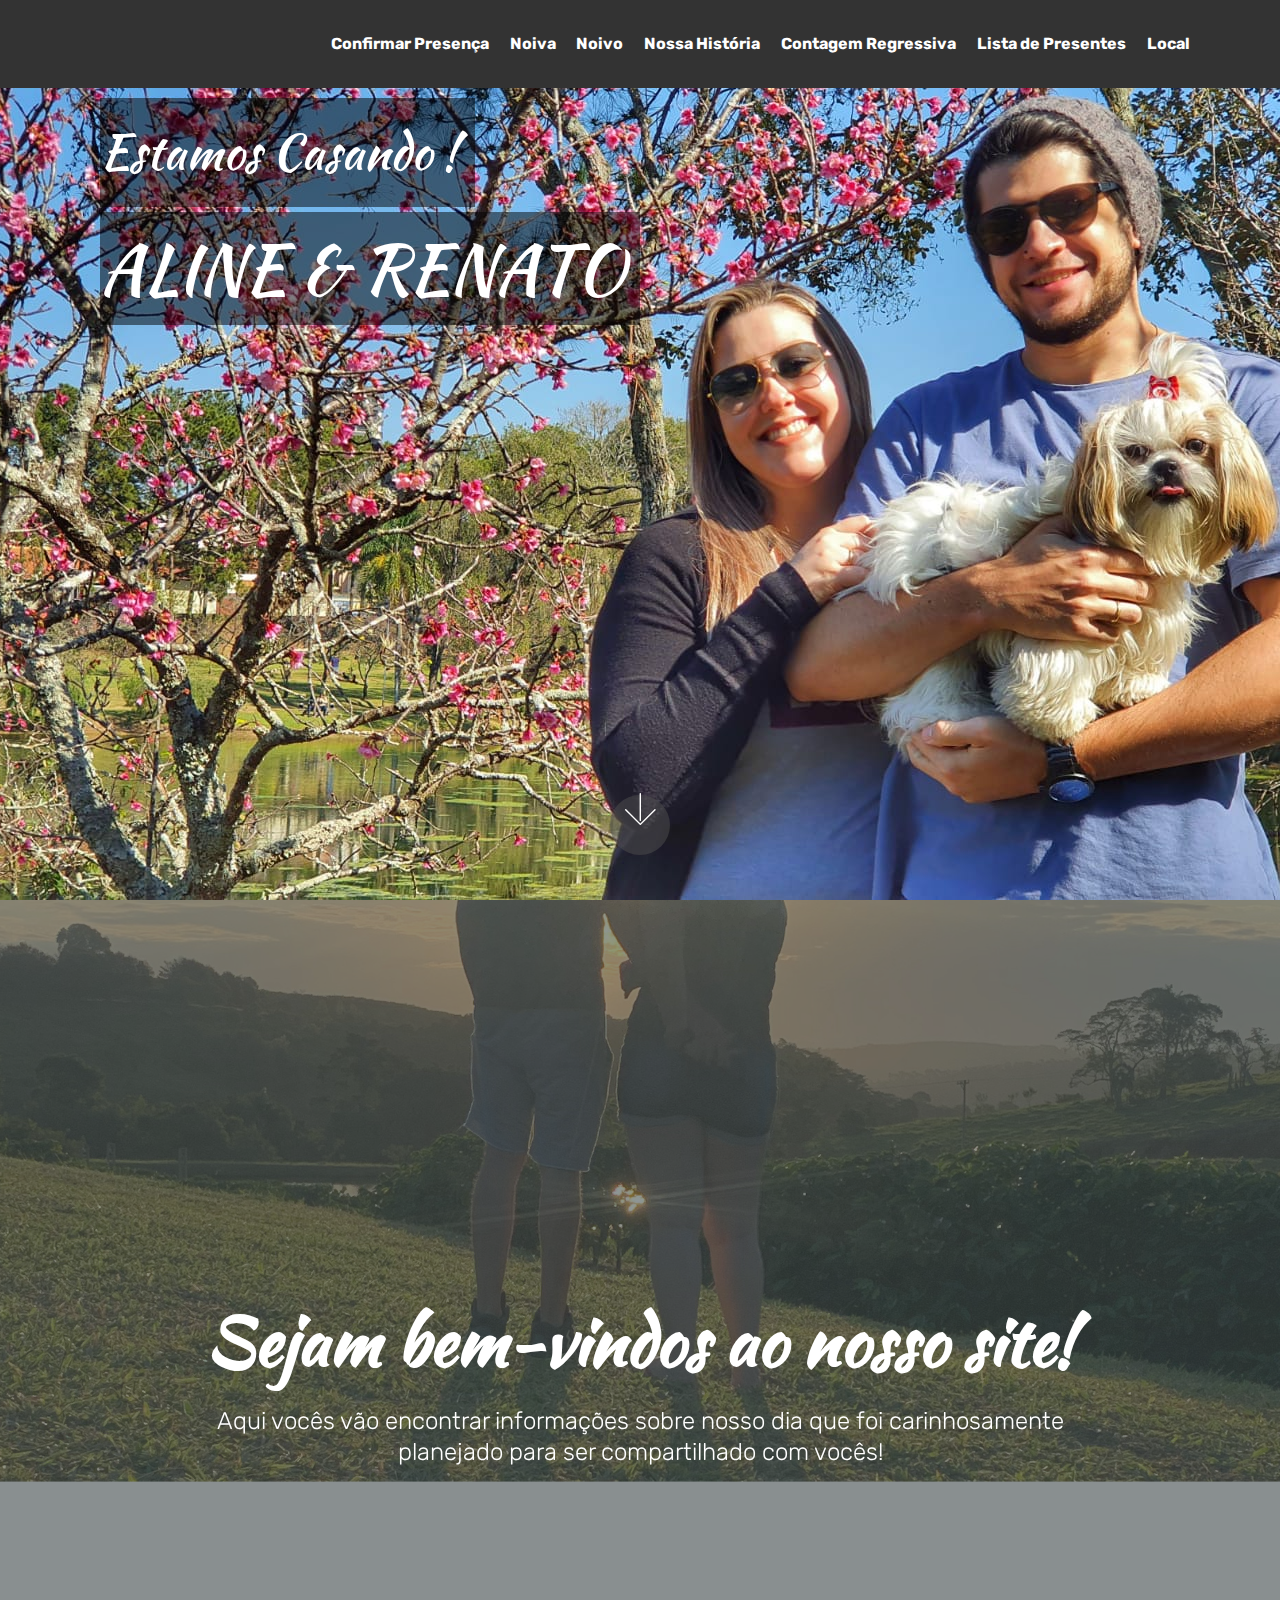
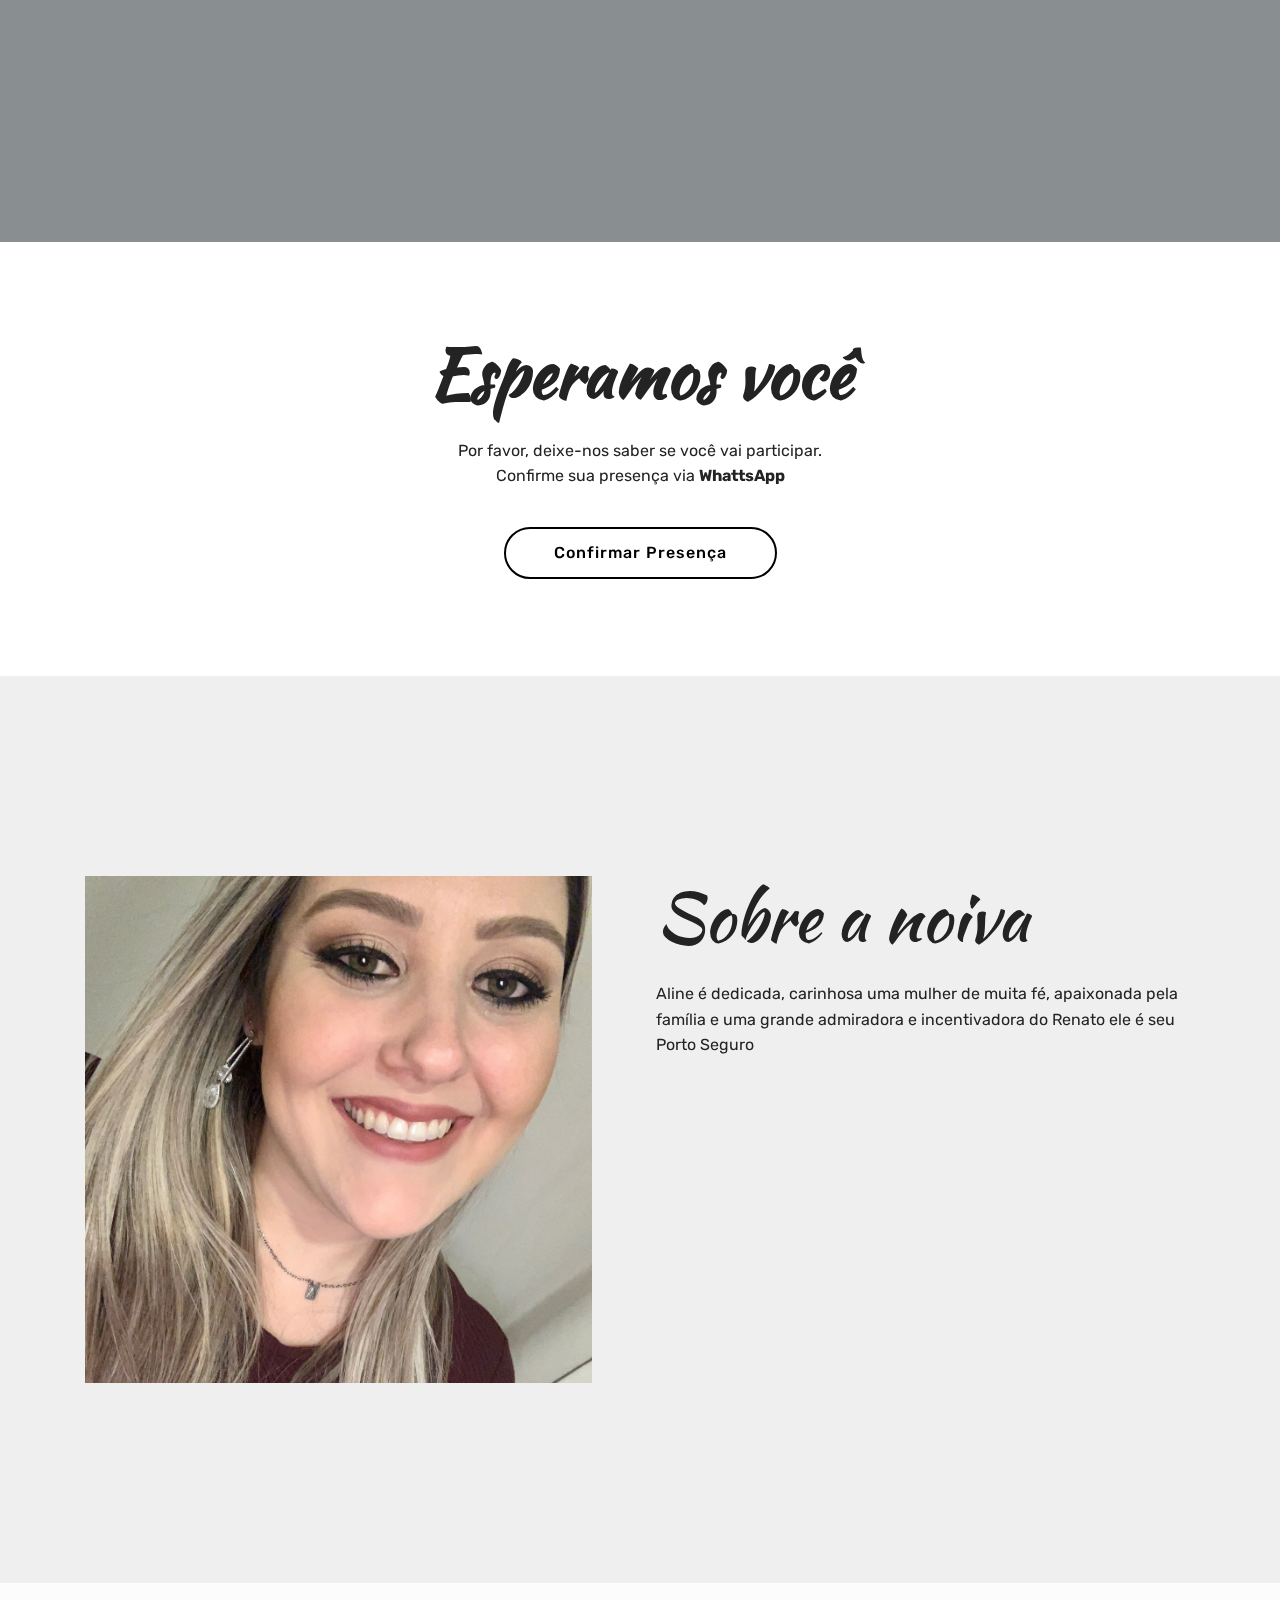
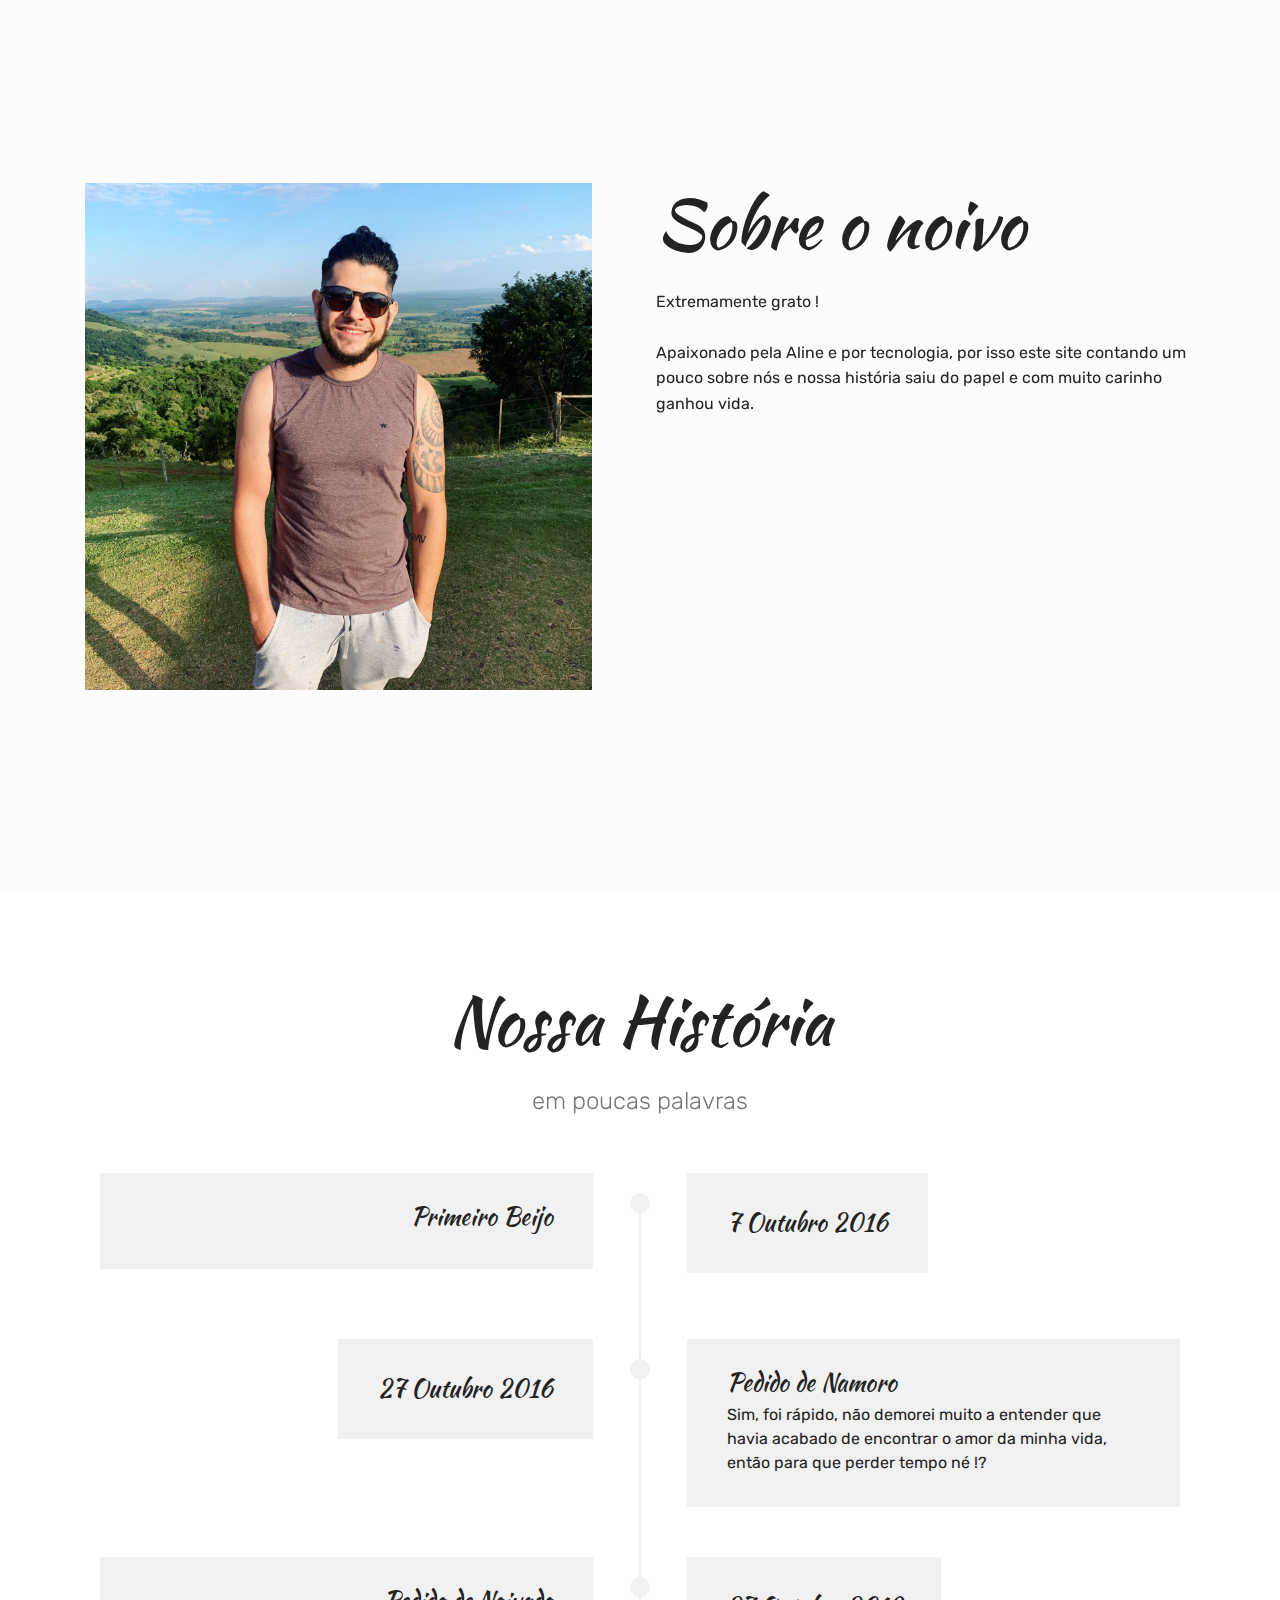
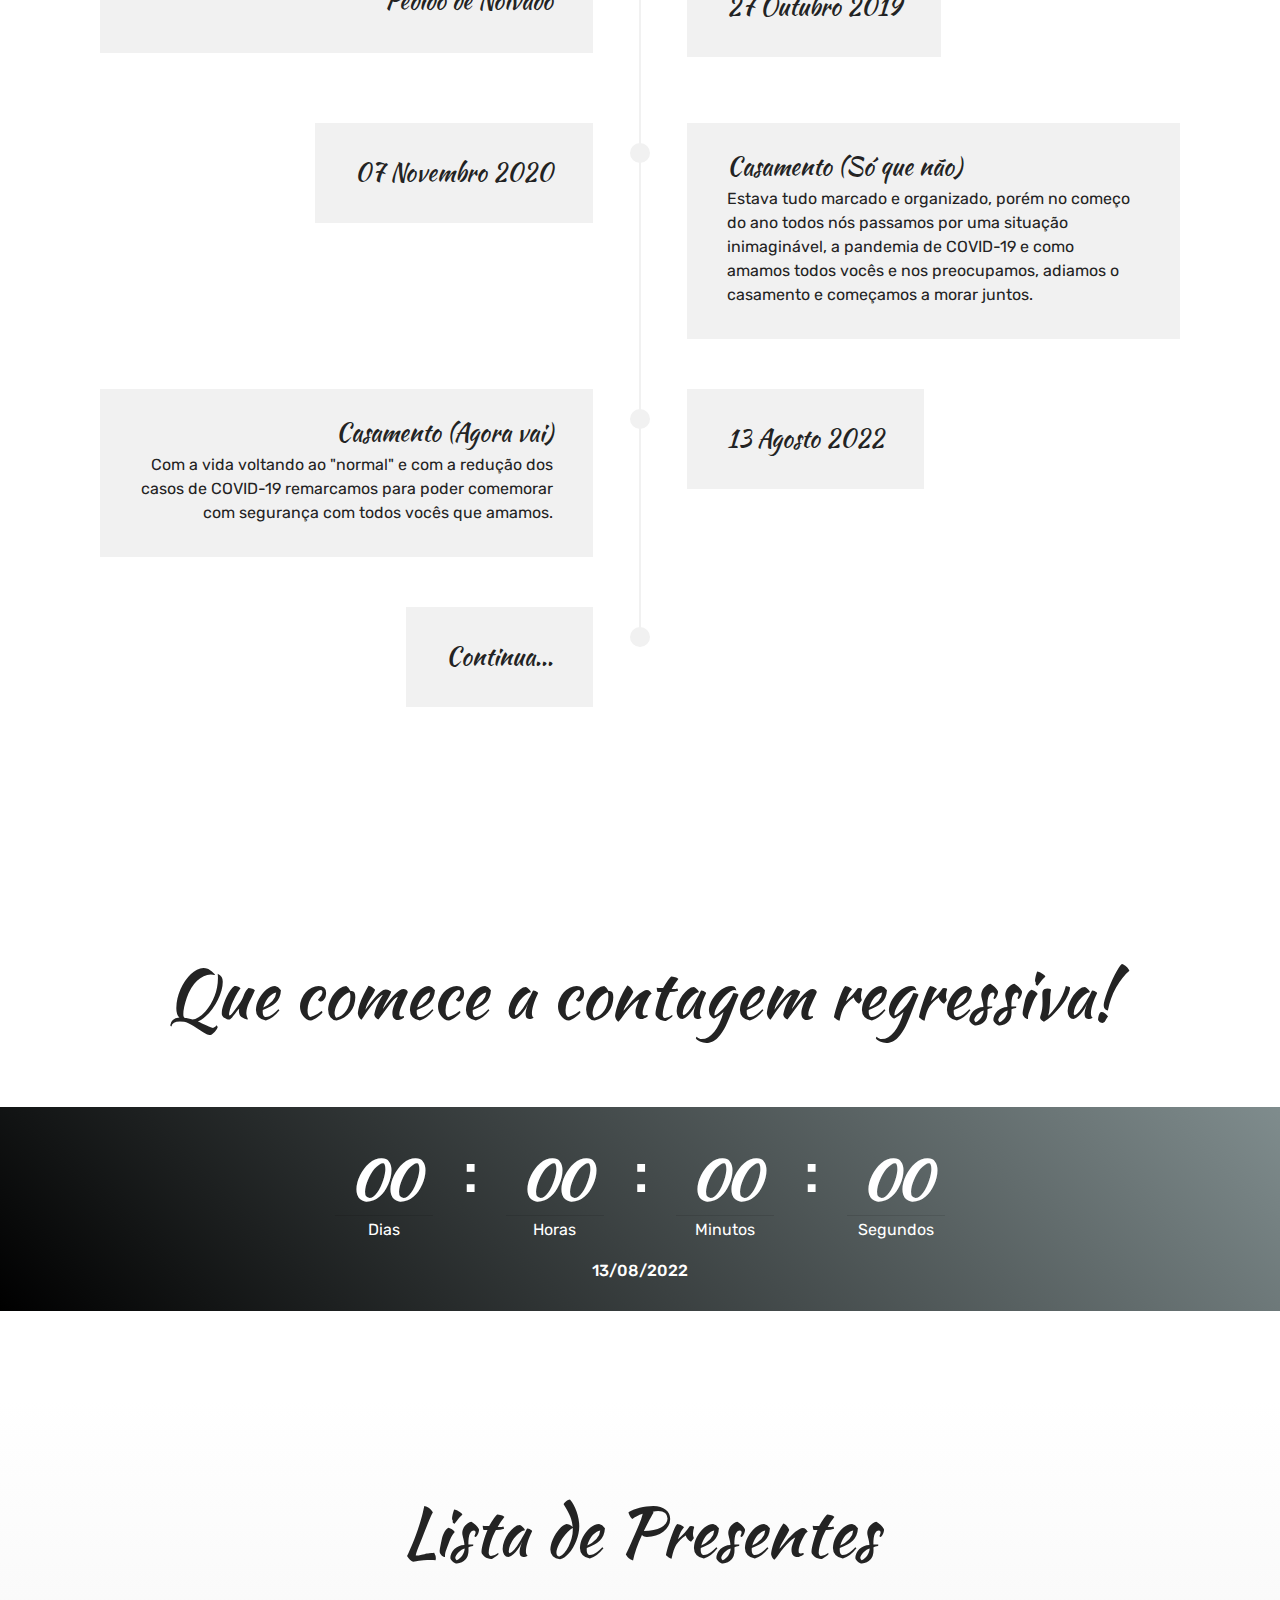
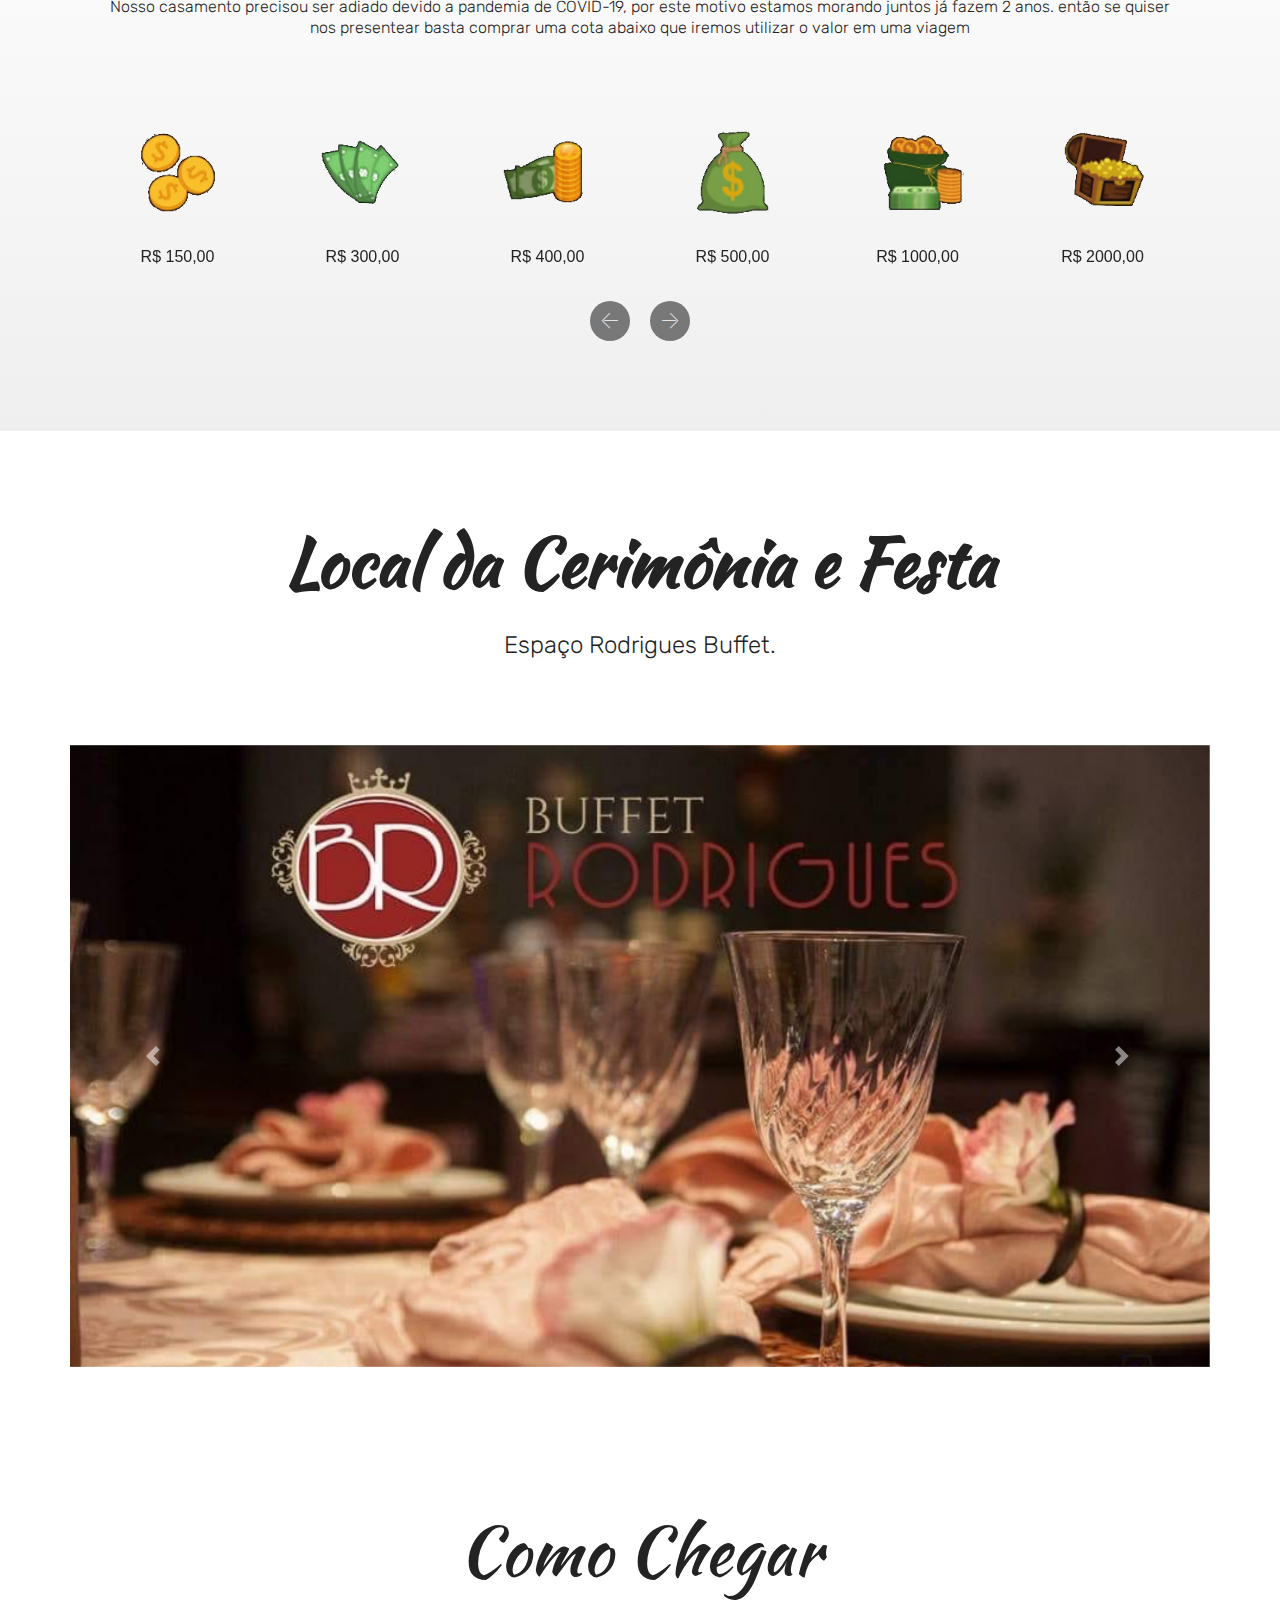
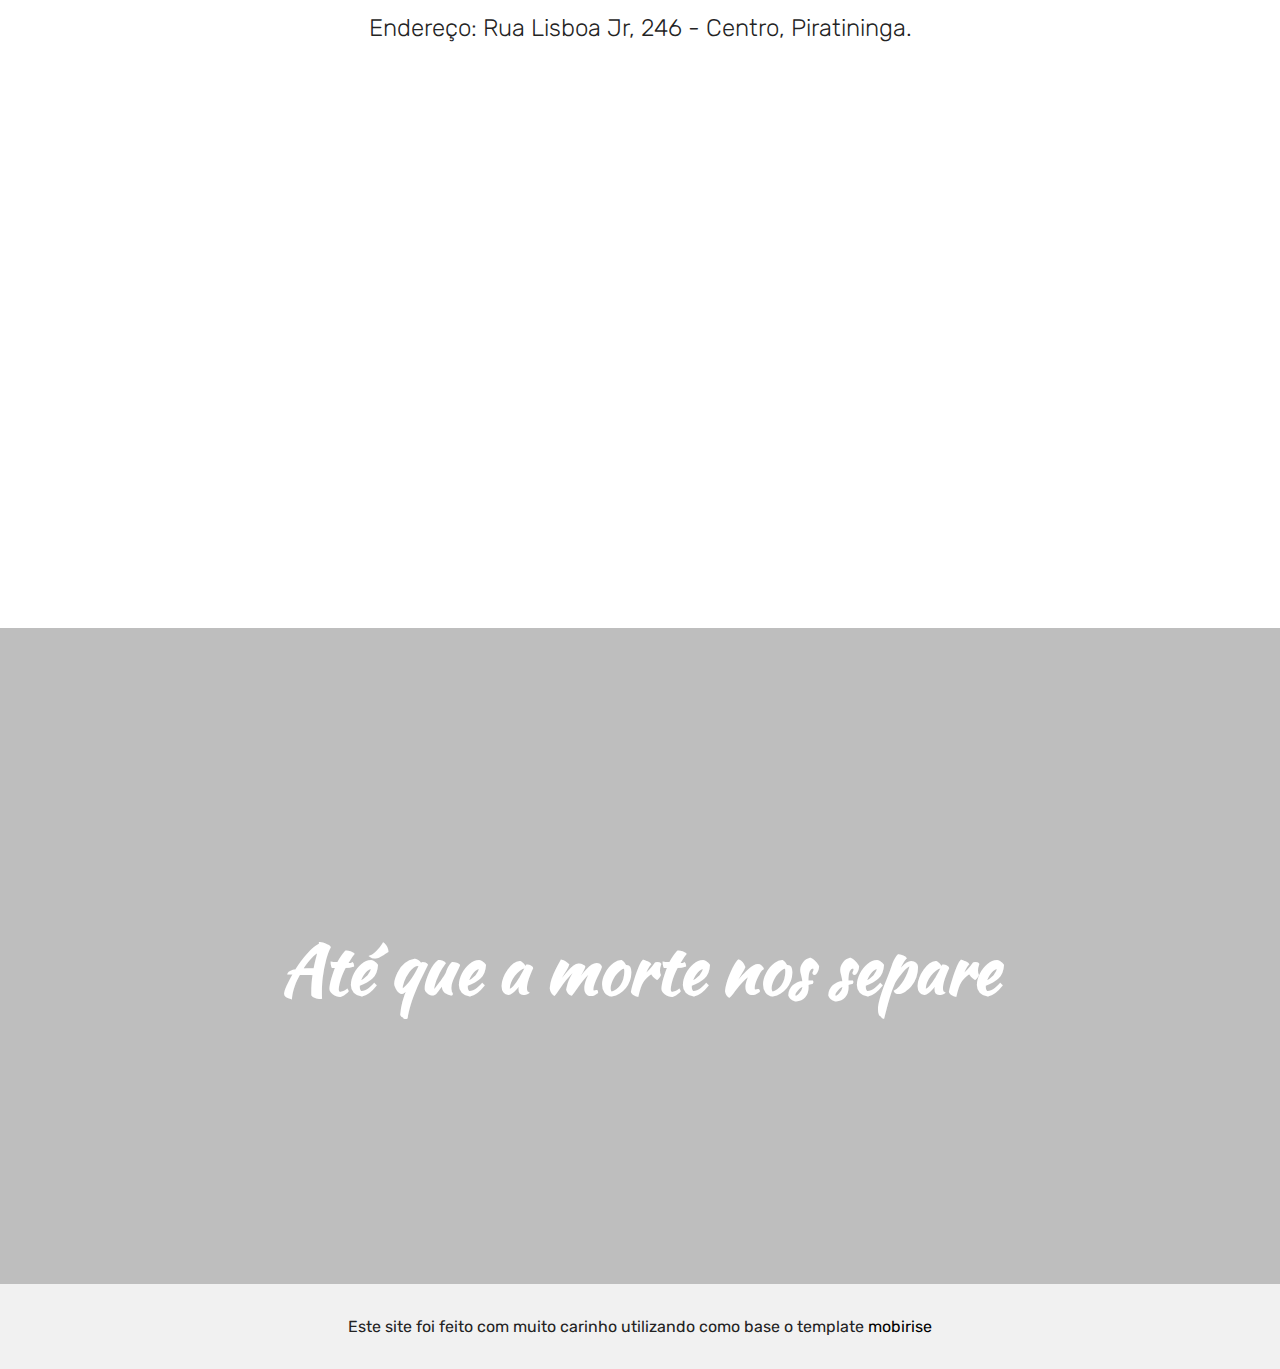
<file: alineerenato/index.html>
<!DOCTYPE html>
<html>
  <head>
    <!-- Site made with Mobirise Website Builder v4.3.5, https://mobirise.com -->
    <meta charset="UTF-8">
    <meta http-equiv="X-UA-Compatible" content="IE=edge">
    <meta name="viewport" content="width=device-width, initial-scale=1">
    <link rel="shortcut icon" href="../assets/images/favicon.png" type="image/x-icon">
    <title>Estamos</title>
    <link rel="stylesheet" href="../assets/web/assets/mobirise-icons/mobirise-icons.css">
    <link rel="stylesheet" href="../assets/tether/tether.min.css">
    <link rel="stylesheet" href="../assets/bootstrap/css/bootstrap.min.css">
    <link rel="stylesheet" href="../assets/bootstrap/css/bootstrap-grid.min.css">
    <link rel="stylesheet" href="../assets/bootstrap/css/bootstrap-reboot.min.css">
    <link rel="stylesheet" href="../assets/dropdown/css/style.css">
    <link rel="stylesheet" href="../assets/theme/css/style.css">
    <link rel="stylesheet" href="../assets/mobirise/css/mbr-additional.css" type="text/css">
  </head>
  <body>
    <!-- Modal com o QRCode PIX-->
    <div class="modal fade" id="pixModal" tabindex="-1" role="dialog" aria-hidden="true">
      <div class="modal-dialog" role="document">
        <div class="modal-content">
          <div class="modal-header">
            <h5 class="modal-title">QR Code PIX</h5>
            <button type="button" class="close" data-dismiss="modal" aria-label="Close">
              <span aria-hidden="true">&times;</span>
            </button>
          </div>
          <div class="modal-body">
            <img src="../assets/images/qrcode.png" class="img-responsive clients-img" media-simple="true" style="width: 100%;">
          </div>
          <div class="modal-footer">
            <input type="text" value="d884fadc-bc79-4525-9cd9-60ce015d0261" id="chavePixInput" disabled style="width: 100%; height: 56px;">
            <button type="button" title="Copiar chave PIX" id="copyClipboard" class="btn btn-default" style="cursor: pointer; padding: 13px 10px 13px 10px;"><img src="../assets/images/copy.png" class="img-responsive clients-img" media-simple="true" style="width: 25px;"></button>
          </div>
        </div>
      </div>
    </div>

    <section class="menu cid-qxQkO2Ywdu" once="menu" id="menu1-l" data-rv-view="1052">
      <nav class="navbar navbar-expand beta-menu navbar-dropdown align-items-center navbar-fixed-top navbar-toggleable-sm bg-color transparent">
        <button class="navbar-toggler navbar-toggler-right" type="button" data-toggle="collapse" data-target="#navbarSupportedContent" aria-controls="navbarSupportedContent" aria-expanded="false" aria-label="Toggle navigation">
          <div class="hamburger">
            <span></span>
            <span></span>
            <span></span>
            <span></span>
          </div>
        </button>
        <!-- <div class="menu-logo">
          <div class="navbar-brand">
            <span class="navbar-caption-wrap">
              <a class="navbar-caption text-white display-4"> Logo </a>
            </span>
          </div>
        </div> -->
        <div class="collapse navbar-collapse" id="navbarSupportedContent">
          <div class="navbar-nav nav-item"><a class="navbar-caption text-white display-4" href="#header1-b"> Confirmar Presença </a></div>
          <div class="navbar-nav nav-item"><a class="navbar-caption text-white display-4" href="#header3-8"> Noiva </a></div>
          <div class="navbar-nav nav-item"><a class="navbar-caption text-white display-4" href="#header3-7"> Noivo </a></div>
          <div class="navbar-nav nav-item"><a class="navbar-caption text-white display-4" href="#timeline1-a"> Nossa História </a></div>
          <div class="navbar-nav nav-item"><a class="navbar-caption text-white display-4" href="#countdown2-9"> Contagem Regressiva </a></div>
          <div class="navbar-nav nav-item"><a class="navbar-caption text-white display-4" href="#clients-i"> Lista de Presentes </a></div>
          <div class="navbar-nav nav-item"><a class="navbar-caption text-white display-4" href="#header4-d"> Local </a></div>
        </div>
      </nav>
    </section>

    <section class="header11 mbr-fullscreen mbr-parallax-background d-none d-lg-block" style="background-image: url('./images/background.jpg');" id="header11-1" data-rv-view="1054">
      <div class="container align-left">
        <div class="mbr-white col-md-12" style="padding-top: 50px">
		  <p class="mbr-text py-3 mbr-fonts-style display-5" style="font-size: 3rem; max-width: 375px; background: rgb(0 0 0 / 50%); margin-bottom: 5px;">Estamos Casando !</p>
          <h2 class="mbr-section-title py-3 mbr-fonts-style display-1" style="max-width: 540px; background: rgb(0 0 0 / 50%);">ALINE &amp; RENATO</h2>
        </div>
      </div>
      <div class="mbr-arrow hidden-sm-down" aria-hidden="true">
        <a href="#header1">
          <i class="mbri-down mbr-iconfont"></i>
        </a>
      </div>
    </section>

    <section class="header11 mbr-fullscreen mbr-parallax-background d-lg-none" style="background-image: url('./images/backgroundMobile.jpg');" id="header11-1" data-rv-view="1054">
      <div class="container align-left">
        <div class="media-container-column mbr-white col-md-12">
		  <p class="mbr-text py-3 mbr-fonts-style display-5" style="font-size: 2rem; background: rgb(0 0 0 / 50%); margin-bottom: 5px;">Estamos Casando !</p>
          <h2 class="mbr-section-title py-3 mbr-fonts-style display-1" style="background: rgb(0 0 0 / 50%); margin-bottom: 5px;">ALINE &amp; RENATO</h2>
        </div>
      </div>
      <div class="mbr-arrow hidden-sm-down" aria-hidden="true">
        <a href="#header1-b">
          <i class="mbri-down mbr-iconfont"></i>
        </a>
      </div>
    </section>

    <section class="header1 mbr-parallax-background" style="background-image: url('./images/rodape.jpg'); padding-top: 400px; padding-bottom: 350px;" id="header1-c" data-rv-view="1069">
      <div class="mbr-overlay" style="opacity: 0.6; background-color: rgb(70, 80, 82);"></div>
      <div class="container">
        <div class="row justify-content-md-center">
          <div class="mbr-white col-md-10">
            <h2 class="mbr-section-title align-center mbr-bold pb-3 mbr-fonts-style display-1"> Sejam bem-vindos ao nosso site!</h2>
            <h3 class="mbr-section-subtitle align-center mbr-light pb-3 mbr-fonts-style display-2">Aqui vocês vão encontrar informações sobre nosso dia que foi carinhosamente planejado para ser compartilhado com vocês!</h3>
          </div>
        </div>
      </div>
    </section>

    <section class="header1 cid-qwTXGaUGDn" id="header1-b" data-rv-view="1057">
      <div class="container">
        <div class="row justify-content-md-center">
          <div class="mbr-white col-md-10">
            <h2 class="mbr-section-title align-center mbr-bold pb-3 mbr-fonts-style display-1">Esperamos você</h2>
            <p class="mbr-text align-center pb-3 mbr-fonts-style display-7">  Por favor, deixe-nos saber se você vai participar. <br /> Confirme sua presença via <b>WhattsApp</b></p>
            <div class="mbr-section-btn align-center">
              <a class="btn btn-md btn-black-outline display-4" href="https://wa.me/+555514996769504?text=Ol%C3%A1,%20vim%20atrav%C3%A9s%20do%20site%20dos%20Noivos%20Aline%20e%20Renato%20para%20confirmar%20a%20presen%C3%A7a%20para%20o%20Casamento%20que%20ocorrer%C3%A1%20no%20dia%2013/08/2022"> Confirmar Presença</a>
            </div>
          </div>
        </div>
      </div>
    </section>
    
    <section class="header3 cid-qwTDXa80kH mbr-parallax-background" style="background-image: url('./images/noivaWallpaper.jpg'); padding-top: 200px; padding-bottom: 200px;" id="header3-8" data-rv-view="1060">
      <div class="mbr-overlay" style="opacity: 0.8; background-color: rgb(239, 239, 239);"></div>
      <div class="container">
        <div class="media-container-row">
          <div class="mbr-figure" style="width: 100%;">
            <img src="./images/noiva.jpg" alt="Mobirise" title="" media-simple="true">
          </div>
          <div class="media-content">
            <h2 class="mbr-section-title mbr-white pb-3 mbr-fonts-style display-1"> Sobre a noiva</h2>
            <div class="mbr-section-text mbr-white pb-3 ">
              <p class="mbr-text mbr-fonts-style display-7"> Aline é dedicada, carinhosa uma mulher de muita fé, apaixonada pela família e uma grande admiradora e incentivadora do Renato ele é seu Porto Seguro</p>
            </div>
          </div>
        </div>
      </div>
    </section>
    <section class="header3 cid-qwTDWLSdZ0 mbr-parallax-background" style="background-image: url('./images/noivoWallpaper.jpg'); padding-top: 200px; padding-bottom: 200px;" id="header3-7" data-rv-view="1063">
      <div class="mbr-overlay" style="opacity: 0.8; background-color: rgb(255, 255, 255);"></div>
      <div class="container">
        <div class="media-container-row">
          <div class="mbr-figure" style="width: 100%;">
            <img src="./images/noivo.jpg" alt="Mobirise" title="" media-simple="true">
          </div>
          <div class="media-content">
            <h2 class="mbr-section-title mbr-white pb-3 mbr-fonts-style display-1"> Sobre o noivo</h2>
            <div class="mbr-section-text mbr-white pb-3 ">
              <p class="mbr-text mbr-fonts-style display-7"> Extremamente grato ! <br /><br />Apaixonado pela Aline e por tecnologia, por isso este site contando um pouco sobre nós e nossa história saiu do papel e com muito carinho ganhou vida. </p>
            </div>
          </div>
        </div>
      </div>
    </section>
    <section class="timeline1 cid-qwTIrrJuXL" id="timeline1-a" data-rv-view="1066">
      <div class="container align-center">
        <h2 class="mbr-section-title pb-3 mbr-fonts-style display-1"> Nossa História</h2>
        <h3 class="mbr-section-subtitle pb-5 mbr-fonts-style display-2"> em poucas palavras </h3>
        <div class="container timelines-container" mbri-timelines="">
          <div class="row timeline-element reverse separline">
            <div class="timeline-date-panel col-xs-12 col-md-6  align-left">
              <div class="time-line-date-content">
                <p class="mbr-timeline-date mbr-fonts-style display-5"> 7 Outubro 2016 </p>
              </div>
            </div>
            <span class="iconBackground"></span>
            <div class="col-xs-12 col-md-6 align-right">
              <div class="timeline-text-content">
                <h4 class="mbr-timeline-title mbr-fonts-style display-5">Primeiro Beijo</h4>
              </div>
            </div>
          </div>
          <div class="row timeline-element  separline">
            <div class="timeline-date-panel col-xs-12 col-md-6 align-right">
              <div class="time-line-date-content">
                <p class="mbr-timeline-date mbr-fonts-style display-5"> 27 Outubro 2016 </p>
              </div>
            </div>
            <span class="iconBackground"></span>
            <div class="col-xs-12 col-md-6 align-left ">
              <div class="timeline-text-content">
                <h4 class="mbr-timeline-title mbr-fonts-style display-5">Pedido de Namoro</h4>
                <p class="mbr-timeline-text mbr-fonts-style display-7"> Sim, foi rápido, não demorei muito a entender que havia acabado de encontrar o amor da minha vida, então para que perder tempo né !? </p>
              </div>
            </div>
          </div>
          <div class="row timeline-element reverse separline">
            <div class="timeline-date-panel col-xs-12 col-md-6  align-left">
              <div class="time-line-date-content">
                <p class="mbr-timeline-date mbr-fonts-style display-5"> 27 Outubro 2019 </p>
              </div>
            </div>
            <span class="iconBackground"></span>
            <div class="col-xs-12 col-md-6 align-right">
              <div class="timeline-text-content">
                <h4 class="mbr-timeline-title mbr-fonts-style display-5"> Pedido de Noivado</h4>
              </div>
            </div>
          </div>
          <div class="row timeline-element separline">
            <div class="timeline-date-panel col-xs-12 col-md-6 align-right">
              <div class="time-line-date-content">
                <p class="mbr-timeline-date mbr-fonts-style display-5"> 07 Novembro 2020 </p>
              </div>
            </div>
            <span class="iconBackground"></span>
            <div class="col-xs-12 col-md-6 align-left ">
              <div class="timeline-text-content">
                <h4 class="mbr-timeline-title mbr-fonts-style display-5"> Casamento (Só que não)</h4>
                <p class="mbr-timeline-text mbr-fonts-style display-7"> Estava tudo marcado e organizado, porém  no começo do ano todos nós passamos por uma situação inimaginável, a pandemia de COVID-19 e como amamos todos vocês e nos preocupamos, adiamos o casamento e começamos a morar juntos. </p>
              </div>
            </div>
          </div>
          <div class="row timeline-element separline reverse">
            <div class="timeline-date-panel col-xs-12 col-md-6  align-left">
              <div class="time-line-date-content">
                <p class="mbr-timeline-date mbr-fonts-style display-5"> 13 Agosto 2022 </p>
              </div>
            </div>
            <span class="iconBackground"></span>
            <div class="col-xs-12 col-md-6 align-right">
              <div class="timeline-text-content">
                <h4 class="mbr-timeline-title mbr-fonts-style display-5"> Casamento (Agora vai)</h4>
                <p class="mbr-timeline-text mbr-fonts-style display-7"> Com a vida voltando ao "normal" e com a redução dos casos de COVID-19 remarcamos para poder comemorar com segurança com todos vocês que amamos. </p>
              </div>
            </div>
          </div>
          <div class="row timeline-element">
            <div class="timeline-date-panel col-xs-12 col-md-6  align-left">
              <div class="time-line-date-content">
                <p class="mbr-timeline-date mbr-fonts-style display-5"> Continua... </p>
              </div>
            </div>
            <span class="iconBackground"></span>
          </div>
        </div>
      </div>
    </section>
    <section class="countdown2 cid-qwTFJw1Ewk" id="countdown2-9" data-rv-view="1072">
      <div class="container">
        <h2 class="mbr-section-title pb-3 align-center mbr-fonts-style display-1"> Que comece a contagem regressiva!</h2>
      </div>
      <div class="pt-5 mt-2">
        <div style="background: linear-gradient(45deg, #000, #7f8c8d);">
          <div class="countdown-cont align-center p-4">
            <div class="countdown align-center py-2" data-due-date="2022/08/13"></div>
            <div class="daysCountdown" title="Dias"></div>
            <div class="hoursCountdown" title="Horas"></div>
            <div class="minutesCountdown" title="Minutos"></div>
            <div class="secondsCountdown" title="Segundos"></div>
            <div class="event-date align-left mbr-white">
              <h5 class="mbr-fonts-style display-7 align-center">13/08/2022</h5>
            </div>
          </div>
        </div>
      </div>
    </section>

    <section class="clients cid-qwU6wRFbjk" id="clients-i" data-rv-view="1082">
      <div class="container mb-5">
        <div class="media-container-row">
          <div class="col-12 align-center">
            <h2 class="mbr-section-title pb-3 mbr-fonts-style display-1">Lista de Presentes</h2>
            <h3 class="mbr-section-subtitle mbr-light mbr-fonts-style display-7">Nosso casamento precisou ser adiado devido a pandemia de COVID-19, por este motivo estamos morando juntos já fazem 2 anos. então se quiser nos presentear basta comprar uma cota abaixo que iremos utilizar o valor em uma viagem</h3>
          </div>
        </div>
      </div>
      <div class="container">
        <div class="carousel slide" data-ride="carousel" role="listbox">
          <div class="carousel-inner" data-visible="6">
            <div class="carousel-item ">
              <div class="media-container-row">
                <div class="col-md-12">
                  <div class="wrap-img ">
                    <a href="https://mpago.la/2cYRDLK" target="_blank"><img src="../assets/images/badge/1.png" class="img-responsive clients-img" media-simple="true"></a>
                    <br />R$ 150,00
                  </div>
                </div>
              </div>
            </div>
            <div class="carousel-item ">
              <div class="media-container-row">
                <div class="col-md-12">
                  <div class="wrap-img ">
                    <a href="https://mpago.la/12v46YR" target="_blank"><img src="../assets/images/badge/2.png" class="img-responsive clients-img" media-simple="true"></a>
                    <br />R$ 300,00
                  </div>
                </div>
              </div>
            </div>
            <div class="carousel-item ">
              <div class="media-container-row">
                <div class="col-md-12">
                  <div class="wrap-img ">
                    <a href="https://mpago.la/2DA8mST" target="_blank"><img src="../assets/images/badge/3.png" class="img-responsive clients-img" media-simple="true"></a>
                    <br />R$ 400,00
                  </div>
                </div>
              </div>
            </div>
            <div class="carousel-item ">
              <div class="media-container-row">
                <div class="col-md-12">
                  <div class="wrap-img ">
                    <a href="https://mpago.la/1Kh4gD8" target="_blank"><img src="../assets/images/badge/4.png" class="img-responsive clients-img" media-simple="true"></a>
                    <br />R$ 500,00
                  </div>
                </div>
              </div>
            </div>
            <div class="carousel-item ">
              <div class="media-container-row">
                <div class="col-md-12">
                  <div class="wrap-img ">
                    <a href="https://mpago.la/32X3t2Y" target="_blank"><img src="../assets/images/badge/5.png" class="img-responsive clients-img" media-simple="true"></a>
                    <br />R$ 1000,00
                  </div>
                </div>
              </div>
            </div>
            <div class="carousel-item ">
              <div class="media-container-row">
                <div class="col-md-12">
                  <div class="wrap-img ">
                    <a href="https://mpago.la/1iygnro" target="_blank"><img src="../assets/images/badge/6.png" class="img-responsive clients-img" media-simple="true"></a>
                    <br />R$ 2000,00
                  </div>
                </div>
              </div>
            </div>
            <div class="carousel-item ">
              <div class="media-container-row">
                <div class="col-md-12">
                  <div class="wrap-img ">
                    <a data-toggle="modal" data-target="#pixModal"><img src="../assets/images/badge/pix.png" class="img-responsive clients-img" media-simple="true"></a>
                    <br />Qualquer valor
                  </div>
                </div>
              </div>
            </div>
          </div>
          <div class="carousel-controls">
            <a data-app-prevent-settings="" class="carousel-control carousel-control-prev" role="button" data-slide="prev">
              <span aria-hidden="true" class="mbri-left mbr-iconfont"></span>
              <span class="sr-only">Previous</span>
            </a>
            <a data-app-prevent-settings="" class="carousel-control carousel-control-next" role="button" data-slide="next">
              <span aria-hidden="true" class="mbri-right mbr-iconfont"></span>
              <span class="sr-only">Next</span>
            </a>
          </div>
        </div>
      </div>
    </section>

    <section class="header4 cid-qwU2rkc3ai" id="header4-d" data-rv-view="1075">
      <div class="container">
        <div class="row justify-content-md-center">
          <div class="media-content col-md-10">
            <h1 class="mbr-section-title align-center mbr-white pb-3 mbr-bold mbr-fonts-style display-1"> Local da Cerimônia e Festa</h1>
            <div class="mbr-text align-center mbr-white pb-3">
              <p class="mbr-text mbr-fonts-style display-2">Espaço Rodrigues Buffet. </p>
            </div>
          </div>
          <div class="mbr-figure pt-5" style="width: 100%;">
            <div id="carouselExampleControls" class="carousel slide" data-ride="carousel">
              <div class="carousel-inner">
                <div class="carousel-item active">
                  <img class="d-block w-100" src="./images/salao/1.jpg">
                </div>
                <div class="carousel-item">
                  <img class="d-block w-100" src="./images/salao/2.jpg">
                </div>
                <div class="carousel-item">
                  <img class="d-block w-100" src="./images/salao/3.jpg">
                </div>
              </div>
              <a class="carousel-control-prev" href="#carouselExampleControls" role="button" data-slide="prev">
                <span class="carousel-control-prev-icon" aria-hidden="true"></span>
                <span class="sr-only">Previous</span>
              </a>
              <a class="carousel-control-next" href="#carouselExampleControls" role="button" data-slide="next">
                <span class="carousel-control-next-icon" aria-hidden="true"></span>
                <span class="sr-only">Next</span>
              </a>
            </div>
          </div>
        </div>
      </div>
    </section>
    <section class="mbr-section content4 cid-qwU46Y9p0h" id="content4-f" data-rv-view="1078">
      <div class="container">
        <div class="media-container-row">
          <div class="title col-12 col-md-8">
            <h2 class="align-center pb-3 mbr-fonts-style display-1"> Como Chegar</h2>
            <p class="mbr-text mbr-fonts-style align-center display-2">Endereço: Rua Lisboa Jr, 246 - Centro, Piratininga. </p>
          </div>
        </div>
      </div>
    </section>
    <section class="map2 cid-qwU2MxIIPb" id="map2-e" data-rv-view="1080">
      <div>
        <div class="media-container-row">
          <div class="col-md-12">
            <div class="google-map">
              <iframe src="https://www.google.com/maps/embed?pb=!1m18!1m12!1m3!1d3688.5361474013584!2d-49.12998468449078!3d-22.408837485267316!2m3!1f0!2f0!3f0!3m2!1i1024!2i768!4f13.1!3m3!1m2!1s0x94bf63c0b1e89531%3A0xb569b49edf5950c9!2sEspa%C3%A7o%20Rodrigues%20Buffet!5e0!3m2!1spt-BR!2sbr!4v1651980781557!5m2!1spt-BR!2sbr" width="600" height="450" style="border:0;" allowfullscreen="" loading="lazy" referrerpolicy="no-referrer-when-downgrade"></iframe>
            </div>
          </div>
        </div>
      </div>
    </section>
    <section class="header1 mbr-parallax-background" style="background-image: url('./images/backgroundRodape.jpg'); padding-top: 300px; padding-bottom: 250px;" id="header1-h" data-rv-view="1099">
      <div class="mbr-overlay" style="opacity: 0.2; background-color: rgb(0, 0, 0);"></div>
      <div class="container">
        <div class="row justify-content-md-center">
          <div class="mbr-white col-md-10">
            <h1 class="mbr-section-title align-center mbr-bold pb-3 mbr-fonts-style display-1">Até que a morte nos separe</h1>
          </div>
        </div>
      </div>
    </section>
    <section once="" class="cid-qwUcdm4XA3" id="footer6-k" data-rv-view="1102">
      <div class="container">
        <div class="media-container-row align-center mbr-white">
          <div class="col-12">
            <p class="mbr-text mb-0 mbr-fonts-style display-7"> Este site foi feito com muito carinho utilizando como base o template <a href="https://mobirise.com/bootstrap-template/wedding-template/" target="_blank" class="text-black">mobirise</a></p>
          </div>
        </div>
      </div>
    </section>
    <script src="../assets/web/assets/jquery/jquery.min.js"></script>
    <script src="../assets/popper/popper.min.js"></script>
    <script src="../assets/tether/tether.min.js"></script>
    <script src="../assets/bootstrap/js/bootstrap.min.js"></script>
    <script src="../assets/smooth-scroll/smooth-scroll.js"></script>
    <script src="../assets/dropdown/js/script.min.js"></script>
    <script src="../assets/bootstrap-carousel-swipe/bootstrap-carousel-swipe.js"></script>
    <script src="../assets/jarallax/jarallax.min.js"></script>
    <script src="../assets/countdown/jquery.countdown.min.js"></script>
    <script src="../assets/touch-swipe/jquery.touch-swipe.min.js"></script>
    <script src="../assets/theme/js/script.js"></script>
    <script src="../assets/formoid/formoid.min.js"></script>
  </body>
</html>
</file>
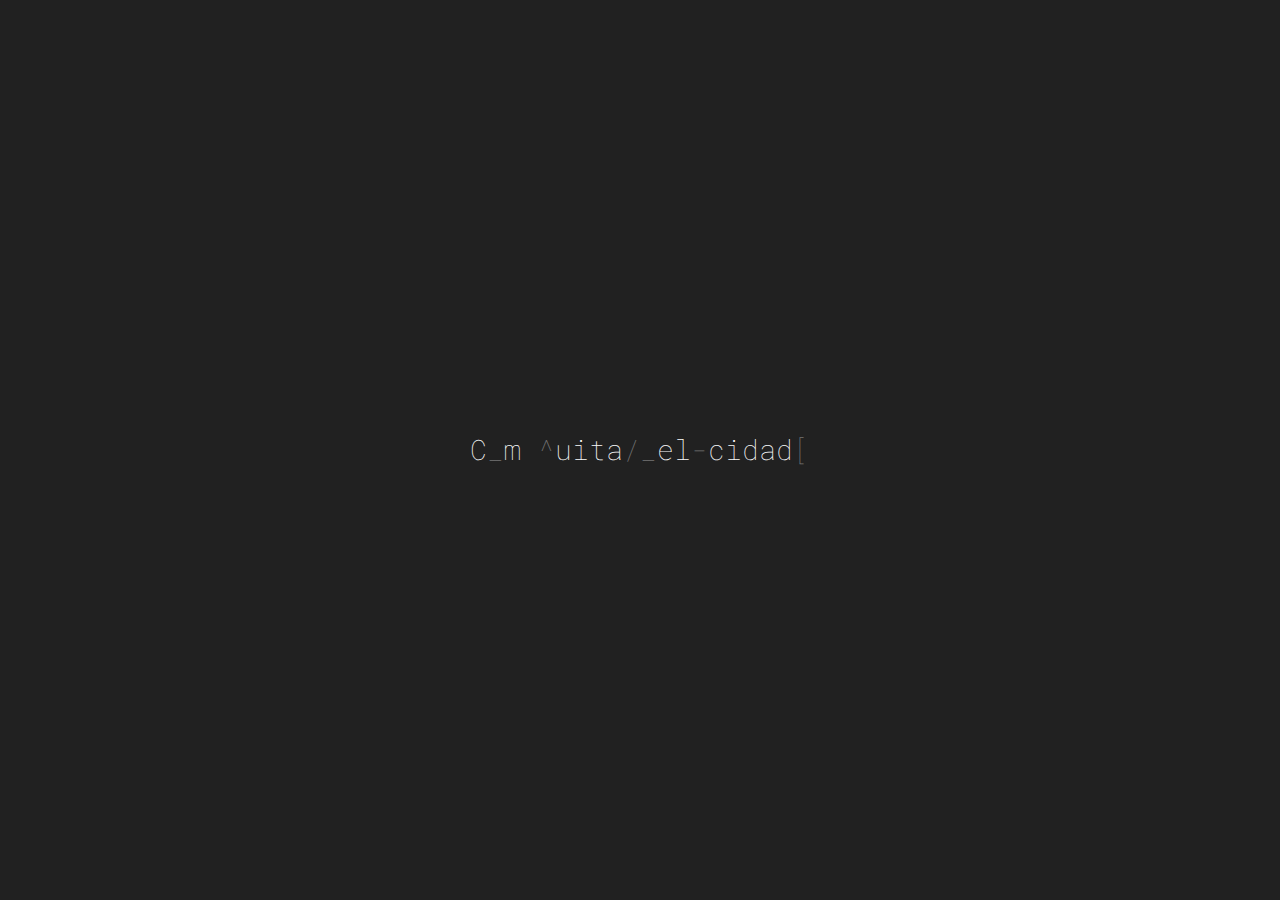
<file: gratidao.html>
<!DOCTYPE html>
<html>
  <head>
    <meta charset="UTF-8">
    <meta http-equiv="X-UA-Compatible" content="IE=edge">
    <meta name="viewport" content="width=device-width, initial-scale=1">
    <link rel="shortcut icon" href="assets/images/favicon.png" type="image/x-icon">
    <title>Estamos Casando</title>

    <!-- CSS -->
    <link rel="stylesheet" href="assets/bootstrap/css/bootstrap.min.css">
    <link rel="stylesheet" href="assets/bootstrap/css/bootstrap-grid.min.css">
    <link rel="stylesheet" href="assets/bootstrap/css/bootstrap-reboot.min.css">
    <link rel="stylesheet" href="assets/dropdown/css/style.css">
    <link rel="stylesheet" href="assets/mobirise/css/mbr-additional.css" type="text/css">
    <link rel="stylesheet" href="assets/text-scramble/css/style.css" type="text/css">
    <!-- /CSS -->

    <!-- JS -->
    <script src="assets/text-scramble/js/index.js"></script>
    <!-- /JS -->
  </head>
  <body>
    <div class="container" style="overflow: hidden;">
      <div class="text"></div>
    </div>

    <script>
      const phrases = [
        'Com muita felicidade',
        'Recebemos o seu presente',
        'Agradecemos o carinho ❤'
      ]

      const el = document.querySelector('.text')
      const fx = new TextScramble(el)

      let counter = 0
      const next = () => {
        fx.setText(phrases[counter]).then(() => {
          setTimeout(next, 2500);
        })
        counter = (counter + 1) % phrases.length;
      }

      next();
    </script>
  </body>
</html>
</file>
<file: assets/web/assets/mobirise-icons/mobirise-icons.css>
@font-face {
  font-family: 'MobiriseIcons';
  src:  url('mobirise-icons.eot?spat4u');
  src:  url('mobirise-icons.eot?spat4u#iefix') format('embedded-opentype'),
    url('mobirise-icons.ttf?spat4u') format('truetype'),
    url('mobirise-icons.woff?spat4u') format('woff'),
    url('mobirise-icons.svg?spat4u#MobiriseIcons') format('svg');
  font-weight: normal;
  font-style: normal;
}

[class^="mbri-"], [class*=" mbri-"] {
  /* use !important to prevent issues with browser extensions that change fonts */
  font-family: MobiriseIcons !important;
  speak: none;
  font-style: normal;
  font-weight: normal;
  font-variant: normal;
  text-transform: none;
  line-height: 1;

  /* Better Font Rendering =========== */
  -webkit-font-smoothing: antialiased;
  -moz-osx-font-smoothing: grayscale;
}

.mbri-add-submenu:before {
  content: "\e900";
}
.mbri-alert:before {
  content: "\e901";
}
.mbri-align-center:before {
  content: "\e902";
}
.mbri-align-justify:before {
  content: "\e903";
}
.mbri-align-left:before {
  content: "\e904";
}
.mbri-align-right:before {
  content: "\e905";
}
.mbri-android:before {
  content: "\e906";
}
.mbri-apple:before {
  content: "\e907";
}
.mbri-arrow-down:before {
  content: "\e908";
}
.mbri-arrow-next:before {
  content: "\e909";
}
.mbri-arrow-prev:before {
  content: "\e90a";
}
.mbri-arrow-up:before {
  content: "\e90b";
}
.mbri-bold:before {
  content: "\e90c";
}
.mbri-bookmark:before {
  content: "\e90d";
}
.mbri-bootstrap:before {
  content: "\e90e";
}
.mbri-briefcase:before {
  content: "\e90f";
}
.mbri-browse:before {
  content: "\e910";
}
.mbri-bulleted-list:before {
  content: "\e911";
}
.mbri-calendar:before {
  content: "\e912";
}
.mbri-camera:before {
  content: "\e913";
}
.mbri-cart-add:before {
  content: "\e914";
}
.mbri-cart-full:before {
  content: "\e915";
}
.mbri-cash:before {
  content: "\e916";
}
.mbri-change-style:before {
  content: "\e917";
}
.mbri-chat:before {
  content: "\e918";
}
.mbri-clock:before {
  content: "\e919";
}
.mbri-close:before {
  content: "\e91a";
}
.mbri-cloud:before {
  content: "\e91b";
}
.mbri-code:before {
  content: "\e91c";
}
.mbri-contact-form:before {
  content: "\e91d";
}
.mbri-credit-card:before {
  content: "\e91e";
}
.mbri-cursor-click:before {
  content: "\e91f";
}
.mbri-cust-feedback:before {
  content: "\e920";
}
.mbri-database:before {
  content: "\e921";
}
.mbri-delivery:before {
  content: "\e922";
}
.mbri-desktop:before {
  content: "\e923";
}
.mbri-devices:before {
  content: "\e924";
}
.mbri-down:before {
  content: "\e925";
}
.mbri-download:before {
  content: "\e989";
}
.mbri-drag-n-drop:before {
  content: "\e927";
}
.mbri-drag-n-drop2:before {
  content: "\e928";
}
.mbri-edit:before {
  content: "\e929";
}
.mbri-edit2:before {
  content: "\e92a";
}
.mbri-error:before {
  content: "\e92b";
}
.mbri-extension:before {
  content: "\e92c";
}
.mbri-features:before {
  content: "\e92d";
}
.mbri-file:before {
  content: "\e92e";
}
.mbri-flag:before {
  content: "\e92f";
}
.mbri-folder:before {
  content: "\e930";
}
.mbri-gift:before {
  content: "\e931";
}
.mbri-github:before {
  content: "\e932";
}
.mbri-globe:before {
  content: "\e933";
}
.mbri-globe-2:before {
  content: "\e934";
}
.mbri-growing-chart:before {
  content: "\e935";
}
.mbri-hearth:before {
  content: "\e936";
}
.mbri-help:before {
  content: "\e937";
}
.mbri-home:before {
  content: "\e938";
}
.mbri-hot-cup:before {
  content: "\e939";
}
.mbri-idea:before {
  content: "\e93a";
}
.mbri-image-gallery:before {
  content: "\e93b";
}
.mbri-image-slider:before {
  content: "\e93c";
}
.mbri-info:before {
  content: "\e93d";
}
.mbri-italic:before {
  content: "\e93e";
}
.mbri-key:before {
  content: "\e93f";
}
.mbri-laptop:before {
  content: "\e940";
}
.mbri-layers:before {
  content: "\e941";
}
.mbri-left-right:before {
  content: "\e942";
}
.mbri-left:before {
  content: "\e943";
}
.mbri-letter:before {
  content: "\e944";
}
.mbri-like:before {
  content: "\e945";
}
.mbri-link:before {
  content: "\e946";
}
.mbri-lock:before {
  content: "\e947";
}
.mbri-login:before {
  content: "\e948";
}
.mbri-logout:before {
  content: "\e949";
}
.mbri-magic-stick:before {
  content: "\e94a";
}
.mbri-map-pin:before {
  content: "\e94b";
}
.mbri-menu:before {
  content: "\e94c";
}
.mbri-mobile:before {
  content: "\e94d";
}
.mbri-mobile2:before {
  content: "\e94e";
}
.mbri-mobirise:before {
  content: "\e94f";
}
.mbri-more-horizontal:before {
  content: "\e950";
}
.mbri-more-vertical:before {
  content: "\e951";
}
.mbri-music:before {
  content: "\e952";
}
.mbri-new-file:before {
  content: "\e953";
}
.mbri-numbered-list:before {
  content: "\e954";
}
.mbri-opened-folder:before {
  content: "\e955";
}
.mbri-pages:before {
  content: "\e956";
}
.mbri-paper-plane:before {
  content: "\e957";
}
.mbri-paperclip:before {
  content: "\e958";
}
.mbri-photo:before {
  content: "\e959";
}
.mbri-photos:before {
  content: "\e95a";
}
.mbri-pin:before {
  content: "\e95b";
}
.mbri-play:before {
  content: "\e95c";
}
.mbri-plus:before {
  content: "\e95d";
}
.mbri-preview:before {
  content: "\e95e";
}
.mbri-print:before {
  content: "\e95f";
}
.mbri-protect:before {
  content: "\e960";
}
.mbri-question:before {
  content: "\e961";
}
.mbri-quote-left:before {
  content: "\e962";
}
.mbri-quote-right:before {
  content: "\e963";
}
.mbri-refresh:before {
  content: "\e964";
}
.mbri-responsive:before {
  content: "\e965";
}
.mbri-right:before {
  content: "\e966";
}
.mbri-rocket:before {
  content: "\e967";
}
.mbri-sad-face:before {
  content: "\e968";
}
.mbri-sale:before {
  content: "\e969";
}
.mbri-save:before {
  content: "\e96a";
}
.mbri-search:before {
  content: "\e96b";
}
.mbri-setting:before {
  content: "\e96c";
}
.mbri-setting2:before {
  content: "\e96d";
}
.mbri-setting3:before {
  content: "\e96e";
}
.mbri-share:before {
  content: "\e96f";
}
.mbri-shopping-bag:before {
  content: "\e970";
}
.mbri-shopping-basket:before {
  content: "\e971";
}
.mbri-shopping-cart:before {
  content: "\e972";
}
.mbri-sites:before {
  content: "\e973";
}
.mbri-smile-face:before {
  content: "\e974";
}
.mbri-speed:before {
  content: "\e975";
}
.mbri-star:before {
  content: "\e976";
}
.mbri-success:before {
  content: "\e977";
}
.mbri-sun:before {
  content: "\e978";
}
.mbri-sun2:before {
  content: "\e979";
}
.mbri-tablet:before {
  content: "\e97a";
}
.mbri-tablet-vertical:before {
  content: "\e97b";
}
.mbri-target:before {
  content: "\e97c";
}
.mbri-timer:before {
  content: "\e97d";
}
.mbri-to-ftp:before {
  content: "\e97e";
}
.mbri-to-local-drive:before {
  content: "\e97f";
}
.mbri-touch-swipe:before {
  content: "\e980";
}
.mbri-touch:before {
  content: "\e981";
}
.mbri-trash:before {
  content: "\e982";
}
.mbri-underline:before {
  content: "\e983";
}
.mbri-unlink:before {
  content: "\e984";
}
.mbri-unlock:before {
  content: "\e985";
}
.mbri-up-down:before {
  content: "\e986";
}
.mbri-up:before {
  content: "\e987";
}
.mbri-update:before {
  content: "\e988";
}
.mbri-upload:before {
 content: "\e926"; 
}
.mbri-user:before {
  content: "\e98a";
}
.mbri-user2:before {
  content: "\e98b";
}
.mbri-users:before {
  content: "\e98c";
}
.mbri-video:before {
  content: "\e98d";
}
.mbri-video-play:before {
  content: "\e98e";
}
.mbri-watch:before {
  content: "\e98f";
}
.mbri-website-theme:before {
  content: "\e990";
}
.mbri-wifi:before {
  content: "\e991";
}
.mbri-windows:before {
  content: "\e992";
}
.mbri-zoom-out:before {
  content: "\e993";
}
.mbri-redo:before {
  content: "\e994";
}
.mbri-undo:before {
  content: "\e995";
}
</file>
<file: assets/dropdown/css/style.css>
.navbar-dropdown {
  left: 0;
  padding: 0;
  position: absolute;
  right: 0;
  top: 0;
  transition: all 0.45s ease;
  z-index: 1030;
  background: #282828; }
  .navbar-dropdown .navbar-logo {
    margin-right: 0.8rem;
    transition: margin 0.3s ease-in-out;
    vertical-align: middle; }
    .navbar-dropdown .navbar-logo img {
      height: 3.125rem;
      transition: all 0.3s ease-in-out; }
    .navbar-dropdown .navbar-logo.mbr-iconfont {
      font-size: 3.125rem;
      line-height: 3.125rem; }
  .navbar-dropdown .navbar-caption {
    font-weight: 700;
    white-space: normal;
    vertical-align: -4px;
    line-height: 3.125rem !important; }
    .navbar-dropdown .navbar-caption, .navbar-dropdown .navbar-caption:hover {
      color: inherit;
      text-decoration: none; }
  .navbar-dropdown .mbr-iconfont + .navbar-caption {
    vertical-align: -1px; }
  .navbar-dropdown.navbar-fixed-top {
    position: fixed; }
  .navbar-dropdown .navbar-brand span {
    vertical-align: -4px; }
  .navbar-dropdown.bg-color.transparent {
    background: #333333; }
  .navbar-dropdown.navbar-short .navbar-brand {
    padding: 0.625rem 0; }
    .navbar-dropdown.navbar-short .navbar-brand span {
      vertical-align: -1px; }
  .navbar-dropdown.navbar-short .navbar-caption {
    line-height: 2.375rem !important;
    vertical-align: -2px; }
  .navbar-dropdown.navbar-short .navbar-logo {
    margin-right: 0.5rem; }
    .navbar-dropdown.navbar-short .navbar-logo img {
      height: 2.375rem; }
    .navbar-dropdown.navbar-short .navbar-logo.mbr-iconfont {
      font-size: 2.375rem;
      line-height: 2.375rem; }
  .navbar-dropdown.navbar-short .mbr-table-cell {
    height: 3.625rem; }
  .navbar-dropdown .navbar-close {
    left: 0.6875rem;
    position: fixed;
    top: 0.75rem;
    z-index: 1000; }
  .navbar-dropdown .hamburger-icon {
    content: "";
    display: inline-block;
    vertical-align: middle;
    width: 16px;
    -webkit-box-shadow: 0 -6px 0 1px #282828,0 0 0 1px #282828,0 6px 0 1px #282828;
    -moz-box-shadow: 0 -6px 0 1px #282828,0 0 0 1px #282828,0 6px 0 1px #282828;
    box-shadow: 0 -6px 0 1px #282828,0 0 0 1px #282828,0 6px 0 1px #282828; }

.dropdown-menu .dropdown-toggle[data-toggle="dropdown-submenu"]::after {
  border-bottom: 0.35em solid transparent;
  border-left: 0.35em solid;
  border-right: 0;
  border-top: 0.35em solid transparent;
  margin-left: 0.3rem; }

.dropdown-menu .dropdown-item:focus {
  outline: 0; }

.nav-dropdown {
  font-size: 0.75rem;
  font-weight: 500;
  height: auto !important; }
  .nav-dropdown .nav-btn {
    padding-left: 1rem; }
  .nav-dropdown .link {
    margin: .667em 1.667em;
    font-weight: 500;
    padding: 0;
    transition: color .2s ease-in-out; }
    .nav-dropdown .link.dropdown-toggle {
      margin-right: 2.583em; }
      .nav-dropdown .link.dropdown-toggle::after {
        margin-left: .25rem;
        border-top: 0.35em solid;
        border-right: 0.35em solid transparent;
        border-left: 0.35em solid transparent;
        border-bottom: 0; }
      .nav-dropdown .link.dropdown-toggle[aria-expanded="true"] {
        margin: 0;
        padding: 0.667em 3.263em  0.667em 1.667em; }
  .nav-dropdown .link::after,
  .nav-dropdown .dropdown-item::after {
    color: inherit; }
  .nav-dropdown .btn {
    font-size: 0.75rem;
    font-weight: 700;
    letter-spacing: 0;
    margin-bottom: 0;
    padding-left: 1.25rem;
    padding-right: 1.25rem; }
  .nav-dropdown .dropdown-menu {
    border-radius: 0;
    border: 0;
    left: 0;
    margin: 0;
    padding-bottom: 1.25rem;
    padding-top: 1.25rem;
    position: relative; }
  .nav-dropdown .dropdown-submenu {
    margin-left: 0.125rem;
    top: 0; }
  .nav-dropdown .dropdown-item {
    font-weight: 500;
    line-height: 2;
    padding: 0.3846em 4.615em 0.3846em 1.5385em;
    position: relative;
    transition: color .2s ease-in-out, background-color .2s ease-in-out; }
    .nav-dropdown .dropdown-item::after {
      margin-top: -0.3077em;
      position: absolute;
      right: 1.1538em;
      top: 50%; }
    .nav-dropdown .dropdown-item:focus, .nav-dropdown .dropdown-item:hover {
      background: none; }

@media (max-width: 767px) {
  .nav-dropdown.navbar-toggleable-sm {
    bottom: 0;
    display: none;
    left: 0;
    overflow-x: hidden;
    position: fixed;
    top: 0;
    transform: translateX(-100%);
    -ms-transform: translateX(-100%);
    -webkit-transform: translateX(-100%);
    width: 18.75rem;
    z-index: 999; } }
.nav-dropdown.navbar-toggleable-xl {
  bottom: 0;
  display: none;
  left: 0;
  overflow-x: hidden;
  position: fixed;
  top: 0;
  transform: translateX(-100%);
  -ms-transform: translateX(-100%);
  -webkit-transform: translateX(-100%);
  width: 18.75rem;
  z-index: 999; }

.nav-dropdown-sm {
  display: block !important;
  overflow-x: hidden;
  overflow: auto;
  padding-top: 3.875rem; }
  .nav-dropdown-sm::after {
    content: "";
    display: block;
    height: 3rem;
    width: 100%; }
  .nav-dropdown-sm.collapse.in ~ .navbar-close {
    display: block !important; }
  .nav-dropdown-sm.collapsing, .nav-dropdown-sm.collapse.in {
    transform: translateX(0);
    -ms-transform: translateX(0);
    -webkit-transform: translateX(0);
    transition: all 0.25s ease-out;
    -webkit-transition: all 0.25s ease-out;
    background: #282828; }
  .nav-dropdown-sm.collapsing[aria-expanded="false"] {
    transform: translateX(-100%);
    -ms-transform: translateX(-100%);
    -webkit-transform: translateX(-100%); }
  .nav-dropdown-sm .nav-item {
    display: block;
    margin-left: 0 !important;
    padding-left: 0; }
  .nav-dropdown-sm .link,
  .nav-dropdown-sm .dropdown-item {
    border-top: 1px dotted rgba(255, 255, 255, 0.1);
    font-size: 0.8125rem;
    line-height: 1.6;
    margin: 0 !important;
    padding: 0.875rem 2.4rem 0.875rem 1.5625rem !important;
    position: relative;
    white-space: normal; }
    .nav-dropdown-sm .link:focus, .nav-dropdown-sm .link:hover,
    .nav-dropdown-sm .dropdown-item:focus,
    .nav-dropdown-sm .dropdown-item:hover {
      background: rgba(0, 0, 0, 0.2) !important;
      color: #c0a375; }
  .nav-dropdown-sm .nav-btn {
    position: relative;
    padding: 1.5625rem 1.5625rem 0 1.5625rem; }
    .nav-dropdown-sm .nav-btn::before {
      border-top: 1px dotted rgba(255, 255, 255, 0.1);
      content: "";
      left: 0;
      position: absolute;
      top: 0;
      width: 100%; }
    .nav-dropdown-sm .nav-btn + .nav-btn {
      padding-top: 0.625rem; }
      .nav-dropdown-sm .nav-btn + .nav-btn::before {
        display: none; }
  .nav-dropdown-sm .btn {
    padding: 0.625rem 0; }
  .nav-dropdown-sm .dropdown-toggle[data-toggle="dropdown-submenu"]::after {
    margin-left: .25rem;
    border-top: 0.35em solid;
    border-right: 0.35em solid transparent;
    border-left: 0.35em solid transparent;
    border-bottom: 0; }
  .nav-dropdown-sm .dropdown-toggle[data-toggle="dropdown-submenu"][aria-expanded="true"]::after {
    border-top: 0;
    border-right: 0.35em solid transparent;
    border-left: 0.35em solid transparent;
    border-bottom: 0.35em solid; }
  .nav-dropdown-sm .dropdown-menu {
    margin: 0;
    padding: 0;
    position: relative;
    top: 0;
    left: 0;
    width: 100%;
    border: 0;
    float: none;
    border-radius: 0;
    background: none; }
  .nav-dropdown-sm .dropdown-submenu {
    left: 100%;
    margin-left: 0.125rem;
    margin-top: -1.25rem;
    top: 0; }

.navbar-toggleable-sm .nav-dropdown .dropdown-menu {
  position: absolute; }

.navbar-toggleable-sm .nav-dropdown .dropdown-submenu {
  left: 100%;
  margin-left: 0.125rem;
  margin-top: -1.25rem;
  top: 0; }

.navbar-toggleable-sm.opened .nav-dropdown .dropdown-menu {
  position: relative; }

.navbar-toggleable-sm.opened .nav-dropdown .dropdown-submenu {
  left: 0;
  margin-left: 00rem;
  margin-top: 0rem;
  top: 0; }

.is-builder .nav-dropdown.collapsing {
  transition: none !important; }

/*# sourceMappingURL=style.css.map */
</file>
<file: assets/theme/css/style.css>
/*!
 * Mobirise v4 theme (https://mobirise.com/)
 * Copyright 2017 Mobirise
 */
section {
  background-color: #eeeeee; }

section,
.container,
.container-fluid {
  position: relative;
  word-wrap: break-word; }

a.mbr-iconfont:hover {
  text-decoration: none; }

.article .lead p, .article .lead ul, .article .lead ol, .article .lead pre, .article .lead blockquote {
  margin-bottom: 0; }

a {
  font-style: normal;
  font-weight: 400;
  cursor: pointer; }
  a, a:hover {
    text-decoration: none; }

figure {
  margin-bottom: 0; }

body {
  color: #232323; }

h1, h2, h3, h4, h5, h6,
.h1, .h2, .h3, .h4, .h5, .h6,
.display-1, .display-2, .display-3, .display-4 {
  line-height: 1;
  word-break: break-word;
  word-wrap: break-word; }

b, strong {
  font-weight: bold; }

blockquote {
  padding: 10px 0 10px 20px;
  position: relative;
  border-left: 2px solid;
  border-color: #ff3366; }

input:-webkit-autofill, input:-webkit-autofill:hover, input:-webkit-autofill:focus, input:-webkit-autofill:active {
  transition-delay: 9999s;
  transition-property: background-color, color; }

textarea[type="hidden"] {
  display: none; }

body {
  position: relative; }

section {
  background-position: 50% 50%;
  background-repeat: no-repeat;
  background-size: cover; }
  section .mbr-background-video,
  section .mbr-background-video-preview {
    position: absolute;
    bottom: 0;
    left: 0;
    right: 0;
    top: 0; }

.hidden {
  visibility: hidden; }

.mbr-z-index20 {
  z-index: 20; }

/*! Base colors */
.mbr-white {
  color: #ffffff; }

.mbr-black {
  color: #000000; }

.mbr-bg-white {
  background-color: #ffffff; }

.mbr-bg-black {
  background-color: #000000; }

/*! Text-aligns */
.align-left {
  text-align: left; }

.align-center {
  text-align: center; }

.align-right {
  text-align: right; }

@media (max-width: 767px) {
  .align-left, .align-center, .align-right, .mbr-section-btn, .mbr-section-title {
    text-align: center; } }
/*! Font-weight  */
.mbr-light {
  font-weight: 300; }

.mbr-regular {
  font-weight: 400; }

.mbr-semibold {
  font-weight: 500; }

.mbr-bold {
  font-weight: 700; }

/*! Media  */
.media-size-item {
  -webkit-flex: 1 1 auto;
  -moz-flex: 1 1 auto;
  -ms-flex: 1 1 auto;
  -o-flex: 1 1 auto;
  flex: 1 1 auto; }

.media-content {
  -webkit-flex-basis: 100%;
  flex-basis: 100%; }

.media-container-row {
  display: -ms-flexbox;
  display: -webkit-flex;
  display: flex;
  -webkit-flex-direction: row;
  -ms-flex-direction: row;
  flex-direction: row;
  -webkit-flex-wrap: wrap;
  -ms-flex-wrap: wrap;
  flex-wrap: wrap;
  -webkit-justify-content: center;
  -ms-flex-pack: center;
  justify-content: center;
  -webkit-align-content: center;
  -ms-flex-line-pack: center;
  align-content: center;
  -webkit-align-items: start;
  -ms-flex-align: start;
  align-items: start; }
  .media-container-row .media-size-item {
    width: 400px; }

.media-container-column {
  display: -ms-flexbox;
  display: -webkit-flex;
  display: flex;
  -webkit-flex-direction: column;
  -ms-flex-direction: column;
  flex-direction: column;
  -webkit-flex-wrap: wrap;
  -ms-flex-wrap: wrap;
  flex-wrap: wrap;
  -webkit-justify-content: center;
  -ms-flex-pack: center;
  justify-content: center;
  -webkit-align-content: center;
  -ms-flex-line-pack: center;
  align-content: center;
  -webkit-align-items: stretch;
  -ms-flex-align: stretch;
  align-items: stretch; }
  .media-container-column > * {
    width: 100%; }

@media (min-width: 992px) {
  .media-container-row {
    -webkit-flex-wrap: nowrap;
    -ms-flex-wrap: nowrap;
    flex-wrap: nowrap; } }
figure {
  overflow: hidden; }

figure[mbr-media-size] {
  transition: width 0.1s; }

.mbr-figure img, .mbr-figure iframe {
  display: block;
  width: 100%; }

.card {
  background-color: transparent;
  border: none; }

.card-img {
  text-align: center;
  flex-shrink: 0; }

.media {
  max-width: 100%;
  margin: 0 auto; }

.mbr-figure {
  -ms-flex-item-align: center;
  -ms-grid-row-align: center;
  -webkit-align-self: center;
  align-self: center; }

.media-container > div {
  max-width: 100%; }

.mbr-figure img, .card-img img {
  width: 100%; }

@media (max-width: 991px) {
  .media-size-item {
    width: auto !important; }

  .media {
    width: auto; }

  .mbr-figure {
    width: 100% !important; } }
/*! Buttons */
.mbr-section-btn {
  margin-left: -.25rem;
  margin-right: -.25rem;
  font-size: 0; }

nav .mbr-section-btn {
  margin-left: 0rem;
  margin-right: 0rem; }

/*! Btn icon margin */
.btn .mbr-iconfont, .btn.btn-sm .mbr-iconfont {
  cursor: pointer;
  margin-right: 0.5rem; }

.btn.btn-md .mbr-iconfont, .btn.btn-md .mbr-iconfont {
  margin-right: 0.8rem; }

.mbr-regular {
  font-weight: 400; }

.mbr-semibold {
  font-weight: 500; }

.mbr-bold {
  font-weight: 700; }

[type="submit"] {
  -webkit-appearance: none; }

/*! Full-screen */
.mbr-fullscreen .mbr-overlay {
  min-height: 100vh; }

.mbr-fullscreen {
  display: flex;
  display: -webkit-flex;
  display: -moz-flex;
  display: -ms-flex;
  display: -o-flex;
  align-items: center;
  -webkit-align-items: center;
  min-height: 100vh;
  padding-top: 3rem;
  padding-bottom: 3rem; }

/*! Map */
.map {
  height: 25rem;
  position: relative; }
  .map iframe {
    width: 100%;
    height: 100%; }

/* Form */
.form-asterisk {
  font-family: initial;
  position: absolute;
  top: -2px;
  font-weight: normal; }

/*! Scroll to top arrow */
.mbr-arrow-up {
  bottom: 25px;
  right: 90px;
  position: fixed;
  text-align: right;
  z-index: 5000;
  color: #ffffff;
  font-size: 32px;
  transform: rotate(180deg);
  -webkit-transform: rotate(180deg); }

.mbr-arrow-up a {
  background: rgba(0, 0, 0, 0.2);
  border-radius: 3px;
  color: #fff;
  display: inline-block;
  height: 60px;
  width: 60px;
  outline-style: none !important;
  position: relative;
  text-decoration: none;
  transition: all .3s ease-in-out;
  cursor: pointer;
  text-align: center; }
  .mbr-arrow-up a:hover {
    background-color: rgba(0, 0, 0, 0.4); }
  .mbr-arrow-up a i {
    line-height: 60px; }

.mbr-arrow-up-icon {
  display: block;
  color: #fff; }

.mbr-arrow-up-icon::before {
  content: "\203a";
  display: inline-block;
  font-family: serif;
  font-size: 32px;
  line-height: 1;
  font-style: normal;
  position: relative;
  top: 6px;
  left: -4px;
  -webkit-transform: rotate(-90deg);
  transform: rotate(-90deg); }

/*! Arrow Down */
.mbr-arrow {
  position: absolute;
  bottom: 45px;
  left: 50%;
  width: 60px;
  height: 60px;
  cursor: pointer;
  background-color: rgba(80, 80, 80, 0.5);
  border-radius: 50%;
  -webkit-transform: translateX(-50%);
  transform: translateX(-50%); }
  .mbr-arrow > a {
    display: inline-block;
    text-decoration: none;
    outline-style: none;
    -webkit-animation: arrowdown 1.7s ease-in-out infinite;
    animation: arrowdown 1.7s ease-in-out infinite; }
    .mbr-arrow > a > i {
      position: absolute;
      top: -2px;
      left: 15px;
      font-size: 2rem; }

@keyframes arrowdown {
  0% {
    transform: translateY(0px);
    -webkit-transform: translateY(0px); }
  50% {
    transform: translateY(-5px);
    -webkit-transform: translateY(-5px); }
  100% {
    transform: translateY(0px);
    -webkit-transform: translateY(0px); } }
@-webkit-keyframes arrowdown {
  0% {
    transform: translateY(0px);
    -webkit-transform: translateY(0px); }
  50% {
    transform: translateY(-5px);
    -webkit-transform: translateY(-5px); }
  100% {
    transform: translateY(0px);
    -webkit-transform: translateY(0px); } }
@media (max-width: 500px) {
  .mbr-arrow-up {
    left: 50%;
    right: auto;
    transform: translateX(-50%) rotate(180deg);
    -webkit-transform: translateX(-50%) rotate(180deg); } }
/*Gradients animation*/
@keyframes gradient-animation {
  from {
    background-position: 0% 100%;
    animation-timing-function: ease-in-out; }
  to {
    background-position: 100% 0%;
    animation-timing-function: ease-in-out; } }
@-webkit-keyframes gradient-animation {
  from {
    background-position: 0% 100%;
    animation-timing-function: ease-in-out; }
  to {
    background-position: 100% 0%;
    animation-timing-function: ease-in-out; } }
.bg-gradient {
  background-size: 200% 200%;
  animation: gradient-animation 5s infinite alternate;
  -webkit-animation: gradient-animation 5s infinite alternate; }

.menu .navbar-brand {
  display: -webkit-flex; }
  .menu .navbar-brand span {
    display: flex;
    display: -webkit-flex; }
  .menu .navbar-brand .navbar-caption-wrap {
    display: -webkit-flex; }
  .menu .navbar-brand .navbar-logo img {
    display: -webkit-flex; }
@media (min-width: 768px) and (max-width: 991px) {
  .menu .navbar-toggleable-sm .navbar-nav {
    display: -webkit-box;
    display: -webkit-flex;
    display: -ms-flexbox; } }
@media (min-width: 992px) {
  .menu .navbar-nav.nav-dropdown {
    display: -webkit-flex; }
  .menu .navbar-toggleable-sm .navbar-collapse {
    display: -webkit-flex !important; } }

/*# sourceMappingURL=style.css.map */
.engine {
	position: absolute;
	text-indent: -2400px;
	text-align: center;
	padding: 0;
	top: 0;
	left: -2400px;
}
</file>
<file: assets/mobirise/css/mbr-additional.css>
@import url(https://fonts.googleapis.com/css?family=Kaushan+Script:400);
@import url(https://fonts.googleapis.com/css?family=Rubik:300,300i,400,400i,500,500i,700,700i,900,900i);





body {
  font-style: normal;
  line-height: 1.5;
}
.mbr-section-title {
  font-style: normal;
  line-height: 1.2;
}
.mbr-section-subtitle {
  line-height: 1.3;
}
.mbr-text {
  font-style: normal;
  line-height: 1.6;
}
.display-1 {
  font-family: 'Kaushan Script', handwriting;
  font-size: 4.25rem;
}
.display-1 > .mbr-iconfont {
  font-size: 6.8rem;
}
.display-2 {
  font-family: 'Rubik', sans-serif;
  font-size: 1.5rem;
}
.display-2 > .mbr-iconfont {
  font-size: 2.4rem;
}
.display-4 {
  font-family: 'Rubik', sans-serif;
  font-size: 1rem;
}
.display-4 > .mbr-iconfont {
  font-size: 1.6rem;
}
.display-5 {
  font-family: 'Kaushan Script', handwriting;
  font-size: 1.5rem;
}
.display-5 > .mbr-iconfont {
  font-size: 2.4rem;
}
.display-7 {
  font-family: 'Rubik', sans-serif;
  font-size: 1rem;
}
.display-7 > .mbr-iconfont {
  font-size: 1.6rem;
}
/* ---- Fluid typography for mobile devices ---- */
/* 1.4 - font scale ratio ( bootstrap == 1.42857 ) */
/* 100vw - current viewport width */
/* (48 - 20)  48 == 48rem == 768px, 20 == 20rem == 320px(minimal supported viewport) */
/* 0.65 - min scale variable, may vary */
@media (max-width: 768px) {
  .display-1 {
    font-size: 3.4rem;
    font-size: calc( 2.1374999999999997rem + (4.25 - 2.1374999999999997) * ((100vw - 20rem) / (48 - 20)));
    line-height: calc( 1.4 * (2.1374999999999997rem + (4.25 - 2.1374999999999997) * ((100vw - 20rem) / (48 - 20))));
  }
  .display-2 {
    font-size: 1.2rem;
    font-size: calc( 1.175rem + (1.5 - 1.175) * ((100vw - 20rem) / (48 - 20)));
    line-height: calc( 1.4 * (1.175rem + (1.5 - 1.175) * ((100vw - 20rem) / (48 - 20))));
  }
  .display-4 {
    font-size: 0.8rem;
    font-size: calc( 1rem + (1 - 1) * ((100vw - 20rem) / (48 - 20)));
    line-height: calc( 1.4 * (1rem + (1 - 1) * ((100vw - 20rem) / (48 - 20))));
  }
  .display-5 {
    font-size: 1.2rem;
    font-size: calc( 1.175rem + (1.5 - 1.175) * ((100vw - 20rem) / (48 - 20)));
    line-height: calc( 1.4 * (1.175rem + (1.5 - 1.175) * ((100vw - 20rem) / (48 - 20))));
  }
}
/* Buttons */
.btn {
  font-weight: 500;
  border-width: 2px;
  font-style: normal;
  letter-spacing: 1px;
  margin: .4rem .8rem;
  white-space: normal;
  -webkit-transition: all 0.3s ease-in-out;
  -moz-transition: all 0.3s ease-in-out;
  transition: all 0.3s ease-in-out;
  padding: 1rem 3rem;
  border-radius: 3px;
  display: inline-flex;
  align-items: center;
  justify-content: center;
  word-break: break-word;
}
.btn-sm {
  font-weight: 500;
  letter-spacing: 1px;
  -webkit-transition: all 0.3s ease-in-out;
  -moz-transition: all 0.3s ease-in-out;
  transition: all 0.3s ease-in-out;
  padding: 0.6rem 1.5rem;
  border-radius: 3px;
}
.btn-md {
  font-weight: 500;
  letter-spacing: 1px;
  margin: .4rem .8rem !important;
  -webkit-transition: all 0.3s ease-in-out;
  -moz-transition: all 0.3s ease-in-out;
  transition: all 0.3s ease-in-out;
  padding: 1rem 3rem;
  border-radius: 3px;
}
.btn-lg {
  font-weight: 500;
  letter-spacing: 1px;
  margin: .4rem .8rem !important;
  -webkit-transition: all 0.3s ease-in-out;
  -moz-transition: all 0.3s ease-in-out;
  transition: all 0.3s ease-in-out;
  padding: 1.2rem 3.2rem;
  border-radius: 3px;
}
.bg-primary {
  background-color: #149dcc !important;
}
.bg-success {
  background-color: #f7ed4a !important;
}
.bg-info {
  background-color: #82786e !important;
}
.bg-warning {
  background-color: #879a9f !important;
}
.bg-danger {
  background-color: #b1a374 !important;
}
.btn-primary,
.btn-primary:active {
  background-color: #149dcc;
  border-color: #149dcc;
  color: #ffffff;
}
.btn-primary:hover,
.btn-primary:focus,
.btn-primary.focus,
.btn-primary.active {
  color: #ffffff;
  background-color: #0d6786;
  border-color: #0d6786;
}
.btn-primary.disabled,
.btn-primary:disabled {
  color: #ffffff !important;
  background-color: #0d6786 !important;
  border-color: #0d6786 !important;
}
.btn-secondary,
.btn-secondary:active {
  background-color: #ff3366;
  border-color: #ff3366;
  color: #ffffff;
}
.btn-secondary:hover,
.btn-secondary:focus,
.btn-secondary.focus,
.btn-secondary.active {
  color: #ffffff;
  background-color: #e50039;
  border-color: #e50039;
}
.btn-secondary.disabled,
.btn-secondary:disabled {
  color: #ffffff !important;
  background-color: #e50039 !important;
  border-color: #e50039 !important;
}
.btn-info,
.btn-info:active {
  background-color: #82786e;
  border-color: #82786e;
  color: #ffffff;
}
.btn-info:hover,
.btn-info:focus,
.btn-info.focus,
.btn-info.active {
  color: #ffffff;
  background-color: #59524b;
  border-color: #59524b;
}
.btn-info.disabled,
.btn-info:disabled {
  color: #ffffff !important;
  background-color: #59524b !important;
  border-color: #59524b !important;
}
.btn-success,
.btn-success:active {
  background-color: #f7ed4a;
  border-color: #f7ed4a;
  color: #ffffff;
}
.btn-success:hover,
.btn-success:focus,
.btn-success.focus,
.btn-success.active {
  color: #ffffff;
  background-color: #eadd0a;
  border-color: #eadd0a;
}
.btn-success.disabled,
.btn-success:disabled {
  color: #ffffff !important;
  background-color: #eadd0a !important;
  border-color: #eadd0a !important;
}
.btn-warning,
.btn-warning:active {
  background-color: #879a9f;
  border-color: #879a9f;
  color: #ffffff;
}
.btn-warning:hover,
.btn-warning:focus,
.btn-warning.focus,
.btn-warning.active {
  color: #ffffff;
  background-color: #617479;
  border-color: #617479;
}
.btn-warning.disabled,
.btn-warning:disabled {
  color: #ffffff !important;
  background-color: #617479 !important;
  border-color: #617479 !important;
}
.btn-danger,
.btn-danger:active {
  background-color: #b1a374;
  border-color: #b1a374;
  color: #ffffff;
}
.btn-danger:hover,
.btn-danger:focus,
.btn-danger.focus,
.btn-danger.active {
  color: #ffffff;
  background-color: #8b7d4e;
  border-color: #8b7d4e;
}
.btn-danger.disabled,
.btn-danger:disabled {
  color: #ffffff !important;
  background-color: #8b7d4e !important;
  border-color: #8b7d4e !important;
}
.btn-white {
  color: #333333 !important;
}
.btn-white,
.btn-white:active {
  background-color: #ffffff;
  border-color: #ffffff;
  color: #ffffff;
}
.btn-white:hover,
.btn-white:focus,
.btn-white.focus,
.btn-white.active {
  color: #ffffff;
  background-color: #d4d4d4;
  border-color: #d4d4d4;
}
.btn-white.disabled,
.btn-white:disabled {
  color: #ffffff !important;
  background-color: #d4d4d4 !important;
  border-color: #d4d4d4 !important;
}
.btn-black,
.btn-black:active {
  background-color: #333333;
  border-color: #333333;
  color: #ffffff;
}
.btn-black:hover,
.btn-black:focus,
.btn-black.focus,
.btn-black.active {
  color: #ffffff;
  background-color: #0d0d0d;
  border-color: #0d0d0d;
}
.btn-black.disabled,
.btn-black:disabled {
  color: #ffffff !important;
  background-color: #0d0d0d !important;
  border-color: #0d0d0d !important;
}
.btn-primary-outline,
.btn-primary-outline:active {
  background: none;
  border-color: #0b566f;
  color: #0b566f;
}
.btn-primary-outline:hover,
.btn-primary-outline:focus,
.btn-primary-outline.focus,
.btn-primary-outline.active {
  color: #ffffff;
  background-color: #149dcc;
  border-color: #149dcc;
}
.btn-primary-outline.disabled,
.btn-primary-outline:disabled {
  color: #ffffff !important;
  background-color: #149dcc !important;
  border-color: #149dcc !important;
}
.btn-secondary-outline,
.btn-secondary-outline:active {
  background: none;
  border-color: #cc0033;
  color: #cc0033;
}
.btn-secondary-outline:hover,
.btn-secondary-outline:focus,
.btn-secondary-outline.focus,
.btn-secondary-outline.active {
  color: #ffffff;
  background-color: #ff3366;
  border-color: #ff3366;
}
.btn-secondary-outline.disabled,
.btn-secondary-outline:disabled {
  color: #ffffff !important;
  background-color: #ff3366 !important;
  border-color: #ff3366 !important;
}
.btn-info-outline,
.btn-info-outline:active {
  background: none;
  border-color: #4b453f;
  color: #4b453f;
}
.btn-info-outline:hover,
.btn-info-outline:focus,
.btn-info-outline.focus,
.btn-info-outline.active {
  color: #ffffff;
  background-color: #82786e;
  border-color: #82786e;
}
.btn-info-outline.disabled,
.btn-info-outline:disabled {
  color: #ffffff !important;
  background-color: #82786e !important;
  border-color: #82786e !important;
}
.btn-success-outline,
.btn-success-outline:active {
  background: none;
  border-color: #d2c609;
  color: #d2c609;
}
.btn-success-outline:hover,
.btn-success-outline:focus,
.btn-success-outline.focus,
.btn-success-outline.active {
  color: #ffffff;
  background-color: #f7ed4a;
  border-color: #f7ed4a;
}
.btn-success-outline.disabled,
.btn-success-outline:disabled {
  color: #ffffff !important;
  background-color: #f7ed4a !important;
  border-color: #f7ed4a !important;
}
.btn-warning-outline,
.btn-warning-outline:active {
  background: none;
  border-color: #55666b;
  color: #55666b;
}
.btn-warning-outline:hover,
.btn-warning-outline:focus,
.btn-warning-outline.focus,
.btn-warning-outline.active {
  color: #ffffff;
  background-color: #879a9f;
  border-color: #879a9f;
}
.btn-warning-outline.disabled,
.btn-warning-outline:disabled {
  color: #ffffff !important;
  background-color: #879a9f !important;
  border-color: #879a9f !important;
}
.btn-danger-outline,
.btn-danger-outline:active {
  background: none;
  border-color: #7a6e45;
  color: #7a6e45;
}
.btn-danger-outline:hover,
.btn-danger-outline:focus,
.btn-danger-outline.focus,
.btn-danger-outline.active {
  color: #ffffff;
  background-color: #b1a374;
  border-color: #b1a374;
}
.btn-danger-outline.disabled,
.btn-danger-outline:disabled {
  color: #ffffff !important;
  background-color: #b1a374 !important;
  border-color: #b1a374 !important;
}
.btn-black-outline,
.btn-black-outline:active {
  background: none;
  border-color: #000000;
  color: #000000;
}
.btn-black-outline:hover,
.btn-black-outline:focus,
.btn-black-outline.focus,
.btn-black-outline.active {
  color: #ffffff;
  background-color: #333333;
  border-color: #333333;
}
.btn-black-outline.disabled,
.btn-black-outline:disabled {
  color: #ffffff !important;
  background-color: #333333 !important;
  border-color: #333333 !important;
}
.btn-white-outline,
.btn-white-outline:active,
.btn-white-outline.active {
  background: none;
  border-color: #ffffff;
  color: #ffffff;
}
.btn-white-outline:hover,
.btn-white-outline:focus,
.btn-white-outline.focus {
  color: #333333;
  background-color: #ffffff;
  border-color: #ffffff;
}
.text-primary {
  color: #149dcc !important;
}
.text-secondary {
  color: #ff3366 !important;
}
.text-success {
  color: #f7ed4a !important;
}
.text-info {
  color: #82786e !important;
}
.text-warning {
  color: #879a9f !important;
}
.text-danger {
  color: #b1a374 !important;
}
.text-white {
  color: #ffffff !important;
}
.text-black {
  color: #000000 !important;
}
a.text-primary:hover,
a.text-primary:focus {
  color: #0b566f !important;
}
a.text-secondary:hover,
a.text-secondary:focus {
  color: #cc0033 !important;
}
a.text-success:hover,
a.text-success:focus {
  color: #d2c609 !important;
}
a.text-info:hover,
a.text-info:focus {
  color: #4b453f !important;
}
a.text-warning:hover,
a.text-warning:focus {
  color: #55666b !important;
}
a.text-danger:hover,
a.text-danger:focus {
  color: #7a6e45 !important;
}
a.text-white:hover,
a.text-white:focus {
  color: #b3b3b3 !important;
}
a.text-black:hover,
a.text-black:focus {
  color: #4d4d4d !important;
}
.alert-success {
  background-color: #70c770;
}
.alert-info {
  background-color: #82786e;
}
.alert-warning {
  background-color: #879a9f;
}
.alert-danger {
  background-color: #b1a374;
}
.mbr-section-btn a.btn:not(.btn-form) {
  border-radius: 100px;
}
.mbr-section-btn a.btn:not(.btn-form):hover {
  box-shadow: 0 10px 40px 0 rgba(0, 0, 0, 0.2);
}
.mbr-gallery-filter li a {
  border-radius: 100px !important;
}
.mbr-gallery-filter li.active .btn {
  background-color: #149dcc;
  border-color: #149dcc;
  color: #ffffff;
}
.mbr-gallery-filter li.active .btn:focus {
  box-shadow: none;
}
.nav-tabs .nav-link {
  border-radius: 100px !important;
}
.btn-form {
  border-radius: 0;
}
.btn-form:hover {
  cursor: pointer;
}
a,
a:hover {
  color: #149dcc;
}
.mbr-plan-header.bg-primary .mbr-plan-subtitle,
.mbr-plan-header.bg-primary .mbr-plan-price-desc {
  color: #b4e6f8;
}
.mbr-plan-header.bg-success .mbr-plan-subtitle,
.mbr-plan-header.bg-success .mbr-plan-price-desc {
  color: #ffffff;
}
.mbr-plan-header.bg-info .mbr-plan-subtitle,
.mbr-plan-header.bg-info .mbr-plan-price-desc {
  color: #beb8b2;
}
.mbr-plan-header.bg-warning .mbr-plan-subtitle,
.mbr-plan-header.bg-warning .mbr-plan-price-desc {
  color: #ced6d8;
}
.mbr-plan-header.bg-danger .mbr-plan-subtitle,
.mbr-plan-header.bg-danger .mbr-plan-price-desc {
  color: #dfd9c6;
}
/* Scroll to top button*/
.scrollToTop_wraper {
  opacity: 0 !important;
}
/* Others*/
.note-check a[data-value=Rubik] {
  font-style: normal;
}
.mbr-arrow a {
  color: #ffffff;
}
.form-control-label {
  position: relative;
  cursor: pointer;
  margin-bottom: .357em;
  padding: 0;
}
.alert {
  color: #ffffff;
  border-radius: 0;
  border: 0;
  font-size: .875rem;
  line-height: 1.5;
  margin-bottom: 1.875rem;
  padding: 1.25rem;
  position: relative;
}
.alert.alert-form::after {
  background-color: inherit;
  bottom: -7px;
  content: "";
  display: block;
  height: 14px;
  left: 50%;
  margin-left: -7px;
  position: absolute;
  transform: rotate(45deg);
  width: 14px;
}
.form-control {
  background-color: #f5f5f5;
  box-shadow: none;
  color: #565656;
  font-family: 'Rubik', sans-serif;
  font-size: 1rem;
  line-height: 1.43;
  min-height: 3.5em;
  padding: 1.07em .5em;
}
.form-control > .mbr-iconfont {
  font-size: 1.6rem;
}
.form-control,
.form-control:focus {
  border: 1px solid #e8e8e8;
}
.form-active .form-control:invalid {
  border-color: red;
}
.mbr-overlay {
  background-color: #000;
  bottom: 0;
  left: 0;
  opacity: .5;
  position: absolute;
  right: 0;
  top: 0;
  z-index: 0;
}
blockquote {
  font-style: italic;
  padding: 10px 0 10px 20px;
  font-size: 1.09rem;
  position: relative;
  border-color: #149dcc;
  border-width: 3px;
}
ul,
ol,
pre,
blockquote {
  margin-bottom: 2.3125rem;
}
pre {
  background: #f4f4f4;
  padding: 10px 24px;
  white-space: pre-wrap;
}
.inactive {
  -webkit-user-select: none;
  -moz-user-select: none;
  -ms-user-select: none;
  user-select: none;
  pointer-events: none;
  -webkit-user-drag: none;
  user-drag: none;
}
.mbr-section__comments .row {
  justify-content: center;
}
/* Forms */
.mbr-form .btn {
  margin: .4rem 0;
}
.mbr-form .input-group-btn a.btn {
  border-radius: 100px !important;
}
.mbr-form .input-group-btn a.btn:hover {
  box-shadow: 0 10px 40px 0 rgba(0, 0, 0, 0.2);
}
.mbr-form .input-group-btn button[type="submit"] {
  border-radius: 100px !important;
  padding: 1rem 3rem;
}
.mbr-form .input-group-btn button[type="submit"]:hover {
  box-shadow: 0 10px 40px 0 rgba(0, 0, 0, 0.2);
}
.form2 .form-control {
  border-top-left-radius: 100px;
  border-bottom-left-radius: 100px;
}
.form2 .input-group-btn a.btn {
  border-top-left-radius: 0 !important;
  border-bottom-left-radius: 0 !important;
}
.form2 .input-group-btn button[type="submit"] {
  border-top-left-radius: 0 !important;
  border-bottom-left-radius: 0 !important;
}
.form3 input[type="email"] {
  border-radius: 100px !important;
}
@media (max-width: 349px) {
  .form2 input[type="email"] {
    border-radius: 100px !important;
  }
  .form2 .input-group-btn a.btn {
    border-radius: 100px !important;
  }
  .form2 .input-group-btn button[type="submit"] {
    border-radius: 100px !important;
  }
}
@media (max-width: 767px) {
  .btn {
    font-size: .75rem !important;
  }
  .btn .mbr-iconfont {
    font-size: 1rem !important;
  }
}
/* Social block */
.btn-social {
  font-size: 20px;
  border-radius: 50%;
  padding: 0;
  width: 44px;
  height: 44px;
  line-height: 44px;
  text-align: center;
  position: relative;
  border: 2px solid #c0a375;
  border-color: #149dcc;
  color: #232323;
  cursor: pointer;
}
.btn-social i {
  top: 0;
  line-height: 44px;
  width: 44px;
}
.btn-social:hover {
  color: #fff;
  background: #149dcc;
}
.btn-social + .btn {
  margin-left: .1rem;
}
/* Footer */
.mbr-footer-content li::before,
.mbr-footer .mbr-contacts li::before {
  background: #149dcc;
}
.mbr-footer-content li a:hover,
.mbr-footer .mbr-contacts li a:hover {
  color: #149dcc;
}
.footer3 input[type="email"],
.footer4 input[type="email"] {
  border-radius: 100px !important;
}
.footer3 .input-group-btn a.btn,
.footer4 .input-group-btn a.btn {
  border-radius: 100px !important;
}
.footer3 .input-group-btn button[type="submit"],
.footer4 .input-group-btn button[type="submit"] {
  border-radius: 100px !important;
}
/* Headers*/
.header13 .form-inline input[type="email"],
.header14 .form-inline input[type="email"] {
  border-radius: 100px;
}
.header13 .form-inline input[type="text"],
.header14 .form-inline input[type="text"] {
  border-radius: 100px;
}
.header13 .form-inline input[type="tel"],
.header14 .form-inline input[type="tel"] {
  border-radius: 100px;
}
.header13 .form-inline a.btn,
.header14 .form-inline a.btn {
  border-radius: 100px;
}
.header13 .form-inline button,
.header14 .form-inline button {
  border-radius: 100px !important;
}
.offset-1 {
  margin-left: 8.33333%;
}
.offset-2 {
  margin-left: 16.66667%;
}
.offset-3 {
  margin-left: 25%;
}
.offset-4 {
  margin-left: 33.33333%;
}
.offset-5 {
  margin-left: 41.66667%;
}
.offset-6 {
  margin-left: 50%;
}
.offset-7 {
  margin-left: 58.33333%;
}
.offset-8 {
  margin-left: 66.66667%;
}
.offset-9 {
  margin-left: 75%;
}
.offset-10 {
  margin-left: 83.33333%;
}
.offset-11 {
  margin-left: 91.66667%;
}
@media (min-width: 576px) {
  .offset-sm-0 {
    margin-left: 0%;
  }
  .offset-sm-1 {
    margin-left: 8.33333%;
  }
  .offset-sm-2 {
    margin-left: 16.66667%;
  }
  .offset-sm-3 {
    margin-left: 25%;
  }
  .offset-sm-4 {
    margin-left: 33.33333%;
  }
  .offset-sm-5 {
    margin-left: 41.66667%;
  }
  .offset-sm-6 {
    margin-left: 50%;
  }
  .offset-sm-7 {
    margin-left: 58.33333%;
  }
  .offset-sm-8 {
    margin-left: 66.66667%;
  }
  .offset-sm-9 {
    margin-left: 75%;
  }
  .offset-sm-10 {
    margin-left: 83.33333%;
  }
  .offset-sm-11 {
    margin-left: 91.66667%;
  }
}
@media (min-width: 768px) {
  .offset-md-0 {
    margin-left: 0%;
  }
  .offset-md-1 {
    margin-left: 8.33333%;
  }
  .offset-md-2 {
    margin-left: 16.66667%;
  }
  .offset-md-3 {
    margin-left: 25%;
  }
  .offset-md-4 {
    margin-left: 33.33333%;
  }
  .offset-md-5 {
    margin-left: 41.66667%;
  }
  .offset-md-6 {
    margin-left: 50%;
  }
  .offset-md-7 {
    margin-left: 58.33333%;
  }
  .offset-md-8 {
    margin-left: 66.66667%;
  }
  .offset-md-9 {
    margin-left: 75%;
  }
  .offset-md-10 {
    margin-left: 83.33333%;
  }
  .offset-md-11 {
    margin-left: 91.66667%;
  }
}
@media (min-width: 992px) {
  .offset-lg-0 {
    margin-left: 0%;
  }
  .offset-lg-1 {
    margin-left: 8.33333%;
  }
  .offset-lg-2 {
    margin-left: 16.66667%;
  }
  .offset-lg-3 {
    margin-left: 25%;
  }
  .offset-lg-4 {
    margin-left: 33.33333%;
  }
  .offset-lg-5 {
    margin-left: 41.66667%;
  }
  .offset-lg-6 {
    margin-left: 50%;
  }
  .offset-lg-7 {
    margin-left: 58.33333%;
  }
  .offset-lg-8 {
    margin-left: 66.66667%;
  }
  .offset-lg-9 {
    margin-left: 75%;
  }
  .offset-lg-10 {
    margin-left: 83.33333%;
  }
  .offset-lg-11 {
    margin-left: 91.66667%;
  }
}
@media (min-width: 1200px) {
  .offset-xl-0 {
    margin-left: 0%;
  }
  .offset-xl-1 {
    margin-left: 8.33333%;
  }
  .offset-xl-2 {
    margin-left: 16.66667%;
  }
  .offset-xl-3 {
    margin-left: 25%;
  }
  .offset-xl-4 {
    margin-left: 33.33333%;
  }
  .offset-xl-5 {
    margin-left: 41.66667%;
  }
  .offset-xl-6 {
    margin-left: 50%;
  }
  .offset-xl-7 {
    margin-left: 58.33333%;
  }
  .offset-xl-8 {
    margin-left: 66.66667%;
  }
  .offset-xl-9 {
    margin-left: 75%;
  }
  .offset-xl-10 {
    margin-left: 83.33333%;
  }
  .offset-xl-11 {
    margin-left: 91.66667%;
  }
}
.navbar-toggler {
  -webkit-align-self: flex-start;
  -ms-flex-item-align: start;
  align-self: flex-start;
  padding: 0.25rem 0.75rem;
  font-size: 1.25rem;
  line-height: 1;
  background: transparent;
  border: 1px solid transparent;
  -webkit-border-radius: 0.25rem;
  border-radius: 0.25rem;
}
.navbar-toggler:focus,
.navbar-toggler:hover {
  text-decoration: none;
}
.navbar-toggler-icon {
  display: inline-block;
  width: 1.5em;
  height: 1.5em;
  vertical-align: middle;
  content: "";
  background: no-repeat center center;
  -webkit-background-size: 100% 100%;
  -o-background-size: 100% 100%;
  background-size: 100% 100%;
}
.navbar-toggler-left {
  position: absolute;
  left: 1rem;
}
.navbar-toggler-right {
  position: absolute;
  right: 1rem;
}
@media (max-width: 575px) {
  .navbar-toggleable .navbar-nav .dropdown-menu {
    position: static;
    float: none;
  }
  .navbar-toggleable > .container {
    padding-right: 0;
    padding-left: 0;
  }
}
@media (min-width: 576px) {
  .navbar-toggleable {
    -webkit-box-orient: horizontal;
    -webkit-box-direction: normal;
    -webkit-flex-direction: row;
    -ms-flex-direction: row;
    flex-direction: row;
    -webkit-flex-wrap: nowrap;
    -ms-flex-wrap: nowrap;
    flex-wrap: nowrap;
    -webkit-box-align: center;
    -webkit-align-items: center;
    -ms-flex-align: center;
    align-items: center;
  }
  .navbar-toggleable .navbar-nav {
    -webkit-box-orient: horizontal;
    -webkit-box-direction: normal;
    -webkit-flex-direction: row;
    -ms-flex-direction: row;
    flex-direction: row;
  }
  .navbar-toggleable .navbar-nav .nav-link {
    padding-right: .5rem;
    padding-left: .5rem;
  }
  .navbar-toggleable > .container {
    display: -webkit-box;
    display: -webkit-flex;
    display: -ms-flexbox;
    display: flex;
    -webkit-flex-wrap: nowrap;
    -ms-flex-wrap: nowrap;
    flex-wrap: nowrap;
    -webkit-box-align: center;
    -webkit-align-items: center;
    -ms-flex-align: center;
    align-items: center;
  }
  .navbar-toggleable .navbar-collapse {
    display: -webkit-box !important;
    display: -webkit-flex !important;
    display: -ms-flexbox !important;
    display: flex !important;
    width: 100%;
  }
  .navbar-toggleable .navbar-toggler {
    display: none;
  }
}
@media (max-width: 767px) {
  .navbar-toggleable-sm .navbar-nav .dropdown-menu {
    position: static;
    float: none;
  }
  .navbar-toggleable-sm > .container {
    padding-right: 0;
    padding-left: 0;
  }
}
@media (min-width: 768px) {
  .navbar-toggleable-sm {
    -webkit-box-orient: horizontal;
    -webkit-box-direction: normal;
    -webkit-flex-direction: row;
    -ms-flex-direction: row;
    flex-direction: row;
    -webkit-flex-wrap: nowrap;
    -ms-flex-wrap: nowrap;
    flex-wrap: nowrap;
    -webkit-box-align: center;
    -webkit-align-items: center;
    -ms-flex-align: center;
    align-items: center;
  }
  .navbar-toggleable-sm .navbar-nav {
    -webkit-box-orient: horizontal;
    -webkit-box-direction: normal;
    -webkit-flex-direction: row;
    -ms-flex-direction: row;
    flex-direction: row;
  }
  .navbar-toggleable-sm .navbar-nav .nav-link {
    padding-right: .5rem;
    padding-left: .5rem;
  }
  .navbar-toggleable-sm > .container {
    display: -webkit-box;
    display: -webkit-flex;
    display: -ms-flexbox;
    display: flex;
    -webkit-flex-wrap: nowrap;
    -ms-flex-wrap: nowrap;
    flex-wrap: nowrap;
    -webkit-box-align: center;
    -webkit-align-items: center;
    -ms-flex-align: center;
    align-items: center;
  }
  .navbar-toggleable-sm .navbar-collapse {
    display: -webkit-box !important;
    display: -webkit-flex !important;
    display: -ms-flexbox !important;
    display: flex !important;
    width: 100%;
  }
  .navbar-toggleable-sm .navbar-toggler {
    display: none;
  }
}
@media (max-width: 991px) {
  .navbar-toggleable-md .navbar-nav .dropdown-menu {
    position: static;
    float: none;
  }
  .navbar-toggleable-md > .container {
    padding-right: 0;
    padding-left: 0;
  }
}
@media (min-width: 992px) {
  .navbar-toggleable-md {
    -webkit-box-orient: horizontal;
    -webkit-box-direction: normal;
    -webkit-flex-direction: row;
    -ms-flex-direction: row;
    flex-direction: row;
    -webkit-flex-wrap: nowrap;
    -ms-flex-wrap: nowrap;
    flex-wrap: nowrap;
    -webkit-box-align: center;
    -webkit-align-items: center;
    -ms-flex-align: center;
    align-items: center;
  }
  .navbar-toggleable-md .navbar-nav {
    -webkit-box-orient: horizontal;
    -webkit-box-direction: normal;
    -webkit-flex-direction: row;
    -ms-flex-direction: row;
    flex-direction: row;
  }
  .navbar-toggleable-md .navbar-nav .nav-link {
    padding-right: .5rem;
    padding-left: .5rem;
  }
  .navbar-toggleable-md > .container {
    display: -webkit-box;
    display: -webkit-flex;
    display: -ms-flexbox;
    display: flex;
    -webkit-flex-wrap: nowrap;
    -ms-flex-wrap: nowrap;
    flex-wrap: nowrap;
    -webkit-box-align: center;
    -webkit-align-items: center;
    -ms-flex-align: center;
    align-items: center;
  }
  .navbar-toggleable-md .navbar-collapse {
    display: -webkit-box !important;
    display: -webkit-flex !important;
    display: -ms-flexbox !important;
    display: flex !important;
    width: 100%;
  }
  .navbar-toggleable-md .navbar-toggler {
    display: none;
  }
}
@media (max-width: 1199px) {
  .navbar-toggleable-lg .navbar-nav .dropdown-menu {
    position: static;
    float: none;
  }
  .navbar-toggleable-lg > .container {
    padding-right: 0;
    padding-left: 0;
  }
}
@media (min-width: 1200px) {
  .navbar-toggleable-lg {
    -webkit-box-orient: horizontal;
    -webkit-box-direction: normal;
    -webkit-flex-direction: row;
    -ms-flex-direction: row;
    flex-direction: row;
    -webkit-flex-wrap: nowrap;
    -ms-flex-wrap: nowrap;
    flex-wrap: nowrap;
    -webkit-box-align: center;
    -webkit-align-items: center;
    -ms-flex-align: center;
    align-items: center;
  }
  .navbar-toggleable-lg .navbar-nav {
    -webkit-box-orient: horizontal;
    -webkit-box-direction: normal;
    -webkit-flex-direction: row;
    -ms-flex-direction: row;
    flex-direction: row;
  }
  .navbar-toggleable-lg .navbar-nav .nav-link {
    padding-right: .5rem;
    padding-left: .5rem;
  }
  .navbar-toggleable-lg > .container {
    display: -webkit-box;
    display: -webkit-flex;
    display: -ms-flexbox;
    display: flex;
    -webkit-flex-wrap: nowrap;
    -ms-flex-wrap: nowrap;
    flex-wrap: nowrap;
    -webkit-box-align: center;
    -webkit-align-items: center;
    -ms-flex-align: center;
    align-items: center;
  }
  .navbar-toggleable-lg .navbar-collapse {
    display: -webkit-box !important;
    display: -webkit-flex !important;
    display: -ms-flexbox !important;
    display: flex !important;
    width: 100%;
  }
  .navbar-toggleable-lg .navbar-toggler {
    display: none;
  }
}
.navbar-toggleable-xl {
  -webkit-box-orient: horizontal;
  -webkit-box-direction: normal;
  -webkit-flex-direction: row;
  -ms-flex-direction: row;
  flex-direction: row;
  -webkit-flex-wrap: nowrap;
  -ms-flex-wrap: nowrap;
  flex-wrap: nowrap;
  -webkit-box-align: center;
  -webkit-align-items: center;
  -ms-flex-align: center;
  align-items: center;
}
.navbar-toggleable-xl .navbar-nav .dropdown-menu {
  position: static;
  float: none;
}
.navbar-toggleable-xl > .container {
  padding-right: 0;
  padding-left: 0;
}
.navbar-toggleable-xl .navbar-nav {
  -webkit-box-orient: horizontal;
  -webkit-box-direction: normal;
  -webkit-flex-direction: row;
  -ms-flex-direction: row;
  flex-direction: row;
}
.navbar-toggleable-xl .navbar-nav .nav-link {
  padding-right: .5rem;
  padding-left: .5rem;
}
.navbar-toggleable-xl > .container {
  display: -webkit-box;
  display: -webkit-flex;
  display: -ms-flexbox;
  display: flex;
  -webkit-flex-wrap: nowrap;
  -ms-flex-wrap: nowrap;
  flex-wrap: nowrap;
  -webkit-box-align: center;
  -webkit-align-items: center;
  -ms-flex-align: center;
  align-items: center;
}
.navbar-toggleable-xl .navbar-collapse {
  display: -webkit-box !important;
  display: -webkit-flex !important;
  display: -ms-flexbox !important;
  display: flex !important;
  width: 100%;
}
.navbar-toggleable-xl .navbar-toggler {
  display: none;
}
.card-img {
  width: auto;
}
.menu .navbar.collapsed:not(.beta-menu) {
  flex-direction: column;
}
.carousel-item.active,
.carousel-item-next,
.carousel-item-prev {
  display: -webkit-box;
  display: -webkit-flex;
  display: -ms-flexbox;
  display: flex;
}
.note-air-layout .dropup .dropdown-menu,
.note-air-layout .navbar-fixed-bottom .dropdown .dropdown-menu {
  bottom: initial !important;
}
html,
body {
  height: auto;
  min-height: 100vh;
}
.cid-qxQkO2Ywdu .navbar {
  padding: .5rem 0;
  background: #333333;
  transition: none;
  min-height: 77px;
}
.cid-qxQkO2Ywdu .navbar-dropdown.bg-color.transparent.opened {
  background: #333333;
}
.cid-qxQkO2Ywdu a {
  font-style: normal;
}
.cid-qxQkO2Ywdu .nav-item span {
  padding-right: 0.4em;
  line-height: 0.5em;
  vertical-align: text-bottom;
  position: relative;
  top: -0.2em;
  text-decoration: none;
}
.cid-qxQkO2Ywdu .nav-item a {
  padding: 0.7rem 0 !important;
  margin: 0rem .65rem !important;
}
.cid-qxQkO2Ywdu .btn {
  padding: 0.4rem 1.5rem;
  display: inline-flex;
  align-items: center;
}
.cid-qxQkO2Ywdu .btn .mbr-iconfont {
  font-size: 1.6rem;
}
.cid-qxQkO2Ywdu .menu-logo {
  margin-right: auto;
}
.cid-qxQkO2Ywdu .menu-logo .navbar-brand {
  display: flex;
  margin-left: 5rem;
  padding: 0;
  transition: padding .2s;
  min-height: 3.8rem;
  align-items: center;
}
.cid-qxQkO2Ywdu .menu-logo .navbar-brand .navbar-caption-wrap {
  display: -webkit-flex;
  -webkit-align-items: center;
  align-items: center;
  word-break: break-word;
  min-width: 7rem;
  margin: .3rem 0;
}
.cid-qxQkO2Ywdu .menu-logo .navbar-brand .navbar-caption-wrap .navbar-caption {
  line-height: 1.2rem !important;
  padding-right: 2rem;
}
.cid-qxQkO2Ywdu .menu-logo .navbar-brand .navbar-logo {
  font-size: 4rem;
  transition: font-size 0.25s;
}
.cid-qxQkO2Ywdu .menu-logo .navbar-brand .navbar-logo img {
  display: flex;
}
.cid-qxQkO2Ywdu .menu-logo .navbar-brand .navbar-logo .mbr-iconfont {
  transition: font-size 0.25s;
}
.cid-qxQkO2Ywdu .navbar-toggleable-sm .navbar-collapse {
  justify-content: flex-end;
  -webkit-justify-content: flex-end;
  padding-right: 5rem;
  width: auto;
}
.cid-qxQkO2Ywdu .navbar-toggleable-sm .navbar-collapse .navbar-nav {
  flex-wrap: wrap;
  -webkit-flex-wrap: wrap;
  padding-left: 0;
}
.cid-qxQkO2Ywdu .navbar-toggleable-sm .navbar-collapse .navbar-nav .nav-item {
  -webkit-align-self: center;
  align-self: center;
}
.cid-qxQkO2Ywdu .navbar-toggleable-sm .navbar-collapse .navbar-buttons {
  padding-left: 0;
  padding-bottom: 0;
}
.cid-qxQkO2Ywdu .dropdown .dropdown-menu {
  background: #333333;
  display: none;
  position: absolute;
  min-width: 5rem;
  padding-top: 1.4rem;
  padding-bottom: 1.4rem;
  text-align: left;
}
.cid-qxQkO2Ywdu .dropdown .dropdown-menu .dropdown-item {
  width: auto;
  padding: 0.235em 1.5385em 0.235em 1.5385em !important;
}
.cid-qxQkO2Ywdu .dropdown .dropdown-menu .dropdown-item::after {
  right: 0.5rem;
}
.cid-qxQkO2Ywdu .dropdown .dropdown-menu .dropdown-submenu {
  margin: 0;
}
.cid-qxQkO2Ywdu .dropdown.open > .dropdown-menu {
  display: block;
}
.cid-qxQkO2Ywdu .navbar-toggleable-sm.opened:after {
  position: absolute;
  width: 100vw;
  height: 100vh;
  content: '';
  background-color: rgba(0, 0, 0, 0.1);
  left: 0;
  bottom: 0;
  transform: translateY(100%);
  -webkit-transform: translateY(100%);
  z-index: 1000;
}
.cid-qxQkO2Ywdu .navbar.navbar-short {
  min-height: 60px;
  transition: all .2s;
}
.cid-qxQkO2Ywdu .navbar.navbar-short .navbar-toggler-right {
  top: 20px;
}
.cid-qxQkO2Ywdu .navbar.navbar-short .navbar-logo a {
  font-size: 2.5rem !important;
  line-height: 2.5rem;
  transition: font-size 0.25s;
}
.cid-qxQkO2Ywdu .navbar.navbar-short .navbar-logo a .mbr-iconfont {
  font-size: 2.5rem !important;
}
.cid-qxQkO2Ywdu .navbar.navbar-short .navbar-logo a img {
  height: 3rem !important;
}
.cid-qxQkO2Ywdu .navbar.navbar-short .navbar-brand {
  min-height: 3rem;
}
.cid-qxQkO2Ywdu button.navbar-toggler {
  width: 31px;
  height: 18px;
  cursor: pointer;
  transition: all .2s;
  top: 1.5rem;
  right: 1rem;
}
.cid-qxQkO2Ywdu button.navbar-toggler:focus {
  outline: none;
}
.cid-qxQkO2Ywdu button.navbar-toggler .hamburger span {
  position: absolute;
  right: 0;
  width: 30px;
  height: 2px;
  border-right: 5px;
  background-color: #ffffff;
}
.cid-qxQkO2Ywdu button.navbar-toggler .hamburger span:nth-child(1) {
  top: 0;
  transition: all .2s;
}
.cid-qxQkO2Ywdu button.navbar-toggler .hamburger span:nth-child(2) {
  top: 8px;
  transition: all .15s;
}
.cid-qxQkO2Ywdu button.navbar-toggler .hamburger span:nth-child(3) {
  top: 8px;
  transition: all .15s;
}
.cid-qxQkO2Ywdu button.navbar-toggler .hamburger span:nth-child(4) {
  top: 16px;
  transition: all .2s;
}
.cid-qxQkO2Ywdu nav.opened .hamburger span:nth-child(1) {
  top: 8px;
  width: 0;
  opacity: 0;
  right: 50%;
  transition: all .2s;
}
.cid-qxQkO2Ywdu nav.opened .hamburger span:nth-child(2) {
  -webkit-transform: rotate(45deg);
  transform: rotate(45deg);
  transition: all .25s;
}
.cid-qxQkO2Ywdu nav.opened .hamburger span:nth-child(3) {
  -webkit-transform: rotate(-45deg);
  transform: rotate(-45deg);
  transition: all .25s;
}
.cid-qxQkO2Ywdu nav.opened .hamburger span:nth-child(4) {
  top: 8px;
  width: 0;
  opacity: 0;
  right: 50%;
  transition: all .2s;
}
.cid-qxQkO2Ywdu .collapsed.navbar-expand {
  flex-direction: column;
}
.cid-qxQkO2Ywdu .collapsed .btn {
  display: flex;
}
.cid-qxQkO2Ywdu .collapsed .navbar-collapse {
  display: none !important;
  padding-right: 0 !important;
}
.cid-qxQkO2Ywdu .collapsed .navbar-collapse.collapsing,
.cid-qxQkO2Ywdu .collapsed .navbar-collapse.show {
  display: block !important;
}
.cid-qxQkO2Ywdu .collapsed .navbar-collapse.collapsing .navbar-nav,
.cid-qxQkO2Ywdu .collapsed .navbar-collapse.show .navbar-nav {
  display: block;
  text-align: center;
}
.cid-qxQkO2Ywdu .collapsed .navbar-collapse.collapsing .navbar-nav .nav-item,
.cid-qxQkO2Ywdu .collapsed .navbar-collapse.show .navbar-nav .nav-item {
  clear: both;
}
.cid-qxQkO2Ywdu .collapsed .navbar-collapse.collapsing .navbar-buttons,
.cid-qxQkO2Ywdu .collapsed .navbar-collapse.show .navbar-buttons {
  text-align: center;
}
.cid-qxQkO2Ywdu .collapsed .navbar-collapse.collapsing .navbar-buttons:last-child,
.cid-qxQkO2Ywdu .collapsed .navbar-collapse.show .navbar-buttons:last-child {
  margin-bottom: 1rem;
}
.cid-qxQkO2Ywdu .collapsed button.navbar-toggler {
  display: block;
}
.cid-qxQkO2Ywdu .collapsed .navbar-brand {
  margin-left: 1rem !important;
}
.cid-qxQkO2Ywdu .collapsed .navbar-toggleable-sm {
  flex-direction: column;
  -webkit-flex-direction: column;
}
.cid-qxQkO2Ywdu .collapsed .dropdown .dropdown-menu {
  width: 100%;
  text-align: center;
  position: relative;
  opacity: 0;
  display: block;
  height: 0;
  visibility: hidden;
  padding: 0;
  transition-duration: .5s;
  transition-property: opacity,padding,height;
}
.cid-qxQkO2Ywdu .collapsed .dropdown.open > .dropdown-menu {
  position: relative;
  opacity: 1;
  height: auto;
  padding: 1.4rem 0;
  visibility: visible;
}
.cid-qxQkO2Ywdu .collapsed .dropdown .dropdown-submenu {
  left: 0;
  text-align: center;
  width: 100%;
}
.cid-qxQkO2Ywdu .collapsed .dropdown .dropdown-toggle[data-toggle="dropdown-submenu"]::after {
  margin-top: 0;
  position: inherit;
  right: 0;
  top: 50%;
  display: inline-block;
  width: 0;
  height: 0;
  margin-left: .3em;
  vertical-align: middle;
  content: "";
  border-top: .30em solid;
  border-right: .30em solid transparent;
  border-left: .30em solid transparent;
}
@media (max-width: 991px) {
  .cid-qxQkO2Ywdu .navbar-expand {
    flex-direction: column;
  }
  .cid-qxQkO2Ywdu img {
    height: 3.8rem !important;
  }
  .cid-qxQkO2Ywdu .btn {
    display: flex;
  }
  .cid-qxQkO2Ywdu button.navbar-toggler {
    display: block;
  }
  .cid-qxQkO2Ywdu .navbar-brand {
    margin-left: 1rem !important;
  }
  .cid-qxQkO2Ywdu .navbar-toggleable-sm {
    flex-direction: column;
    -webkit-flex-direction: column;
  }
  .cid-qxQkO2Ywdu .navbar-collapse {
    display: none !important;
    padding-right: 0 !important;
  }
  .cid-qxQkO2Ywdu .navbar-collapse.collapsing,
  .cid-qxQkO2Ywdu .navbar-collapse.show {
    display: block !important;
  }
  .cid-qxQkO2Ywdu .navbar-collapse.collapsing .navbar-nav,
  .cid-qxQkO2Ywdu .navbar-collapse.show .navbar-nav {
    display: block;
    text-align: center;
  }
  .cid-qxQkO2Ywdu .navbar-collapse.collapsing .navbar-nav .nav-item,
  .cid-qxQkO2Ywdu .navbar-collapse.show .navbar-nav .nav-item {
    clear: both;
  }
  .cid-qxQkO2Ywdu .navbar-collapse.collapsing .navbar-buttons,
  .cid-qxQkO2Ywdu .navbar-collapse.show .navbar-buttons {
    text-align: center;
  }
  .cid-qxQkO2Ywdu .navbar-collapse.collapsing .navbar-buttons:last-child,
  .cid-qxQkO2Ywdu .navbar-collapse.show .navbar-buttons:last-child {
    margin-bottom: 1rem;
  }
  .cid-qxQkO2Ywdu .dropdown .dropdown-menu {
    width: 100%;
    text-align: center;
    position: relative;
    opacity: 0;
    display: block;
    height: 0;
    visibility: hidden;
    padding: 0;
    transition-duration: .5s;
    transition-property: opacity,padding,height;
  }
  .cid-qxQkO2Ywdu .dropdown.open > .dropdown-menu {
    position: relative;
    opacity: 1;
    height: auto;
    padding: 1.4rem 0;
    visibility: visible;
  }
  .cid-qxQkO2Ywdu .dropdown .dropdown-submenu {
    left: 0;
    text-align: center;
    width: 100%;
  }
  .cid-qxQkO2Ywdu .dropdown .dropdown-toggle[data-toggle="dropdown-submenu"]::after {
    margin-top: 0;
    position: inherit;
    right: 0;
    top: 50%;
    display: inline-block;
    width: 0;
    height: 0;
    margin-left: .3em;
    vertical-align: middle;
    content: "";
    border-top: .30em solid;
    border-right: .30em solid transparent;
    border-left: .30em solid transparent;
  }
}
@media (min-width: 767px) {
  .cid-qxQkO2Ywdu .menu-logo {
    flex-shrink: 0;
  }
}
.cid-qwTXGaUGDn {
  padding-top: 90px;
  padding-bottom: 90px;
  background-color: #ffffff;
}
.cid-qwTXGaUGDn H1 {
  color: #232323;
}
.cid-qwTXGaUGDn H3 {
  color: #232323;
}
.cid-qwTXGaUGDn P {
  color: #232323;
}
.cid-qwTXGaUGDn H2 {
  color: #232323;
}
.cid-qwTDXa80kH {
  padding-top: 90px;
  padding-bottom: 90px;
}
@media (min-width: 992px) {
  .cid-qwTDXa80kH .mbr-figure {
    padding-right: 4rem;
  }
}
@media (max-width: 991px) {
  .cid-qwTDXa80kH .mbr-figure {
    padding-bottom: 3rem;
  }
}
@media (max-width: 767px) {
  .cid-qwTDXa80kH .mbr-text {
    text-align: center;
  }
}
.cid-qwTDXa80kH H1 {
  color: #232323;
}
.cid-qwTDXa80kH .mbr-text,
.cid-qwTDXa80kH .mbr-section-btn {
  color: #232323;
}
.cid-qwTDXa80kH H2 {
  color: #232323;
}
.cid-qwTDWLSdZ0 {
  padding-top: 90px;
  padding-bottom: 90px;
}
@media (min-width: 992px) {
  .cid-qwTDWLSdZ0 .mbr-figure {
    padding-right: 4rem;
  }
}
@media (max-width: 991px) {
  .cid-qwTDWLSdZ0 .mbr-figure {
    padding-bottom: 3rem;
  }
}
@media (max-width: 767px) {
  .cid-qwTDWLSdZ0 .mbr-text {
    text-align: center;
  }
}
.cid-qwTDWLSdZ0 H1 {
  color: #232323;
}
.cid-qwTDWLSdZ0 .mbr-text,
.cid-qwTDWLSdZ0 .mbr-section-btn {
  color: #232323;
}
.cid-qwTDWLSdZ0 H2 {
  color: #232323;
}
.cid-qwTIrrJuXL {
  padding-top: 90px;
  padding-bottom: 90px;
  background-color: #ffffff;
}
.cid-qwTIrrJuXL .mbr-section-subtitle {
  color: #767676;
  text-align: center;
  font-weight: 300;
}
.cid-qwTIrrJuXL .timeline-text-content {
  padding: 2rem 2.5rem;
  background: #f1f1f1;
  margin-left: 2rem;
}
.cid-qwTIrrJuXL .timeline-text-content p {
  margin-bottom: 0;
}
.cid-qwTIrrJuXL .time-line-date-content {
  margin-right: 2rem;
}
.cid-qwTIrrJuXL .time-line-date-content p {
  padding: 2rem 2.5rem;
  background: #f1f1f1;
  float: right;
}
.cid-qwTIrrJuXL .timeline-element {
  margin-bottom: 50px;
  position: relative;
  word-wrap: break-word;
  word-break: break-word;
  display: -webkit-flex;
  flex-direction: row;
  -webkit-flex-direction: row;
}
.cid-qwTIrrJuXL .timeline-element:hover .mbr-timeline-date {
  box-shadow: 0 7px 20px 0px rgba(0, 0, 0, 0.08);
  transition: all .4s;
}
.cid-qwTIrrJuXL .timeline-element:hover .timeline-text-content {
  box-shadow: 0 7px 20px 0px rgba(0, 0, 0, 0.08);
  transition: all .4s;
}
.cid-qwTIrrJuXL .mbr-timeline-date,
.cid-qwTIrrJuXL .timeline-text-content {
  transition: all .4s;
}
.cid-qwTIrrJuXL .reverse {
  flex-direction: row-reverse;
  -webkit-flex-direction: row-reverse;
}
.cid-qwTIrrJuXL .reverse .timeline-text-content {
  margin-right: 2rem;
  margin-left: 0;
}
.cid-qwTIrrJuXL .reverse .time-line-date-content {
  margin-left: 2rem;
  margin-right: 0rem;
}
.cid-qwTIrrJuXL .reverse .time-line-date-content p {
  float: left;
}
.cid-qwTIrrJuXL .iconBackground {
  position: absolute;
  left: 50%;
  width: 20px;
  height: 20px;
  line-height: 30px;
  text-align: center;
  border-radius: 50%;
  font-size: 30px;
  display: inline-block;
  background-color: #f1f1f1;
  top: 20px;
  margin-left: -10px;
}
.cid-qwTIrrJuXL .separline:before {
  top: 20px;
  bottom: 0;
  position: absolute;
  content: "";
  width: 2px;
  background-color: #f1f1f1;
  left: calc(50% - 1px);
  height: calc(100% + 4rem);
}
@media (max-width: 768px) {
  .cid-qwTIrrJuXL .iconBackground {
    left: 0 !important;
  }
  .cid-qwTIrrJuXL .separline:before {
    left: 0!important;
  }
  .cid-qwTIrrJuXL .timeline-text-content {
    margin-left: 0 !important;
  }
  .cid-qwTIrrJuXL .time-line-date-content {
    margin-right: 0 !important;
  }
  .cid-qwTIrrJuXL .time-line-date-content p {
    float: left !important;
  }
  .cid-qwTIrrJuXL .reverse .time-line-date-content {
    margin-left: 0 !important;
  }
  .cid-qwTIrrJuXL .reverse .timeline-text-content {
    margin-right: 0 !important;
  }
}
.cid-qwTFJw1Ewk {
  padding-top: 90px;
  padding-bottom: 90px;
  background-color: #ffffff;
}
.cid-qwTFJw1Ewk .mbr-section-subtitle {
  color: #767676;
  font-weight: 300;
}
.cid-qwTFJw1Ewk .number-wrap {
  color: #ffffff;
  border-color: rgba(255, 255, 255, 0.15);
  position: relative;
  display: inline-block;
  text-align: center;
  padding: 5px 10px 13px 10px;
  margin: 0;
  min-width: 118px;
  border-radius: 2px;
  max-width: 100%;
}
.cid-qwTFJw1Ewk .number {
  font-style: normal;
  font-weight: 700;
  text-transform: none;
  letter-spacing: -2px;
  font-size: 55px;
  word-spacing: 0;
  line-height: 1.3;
  color: #ffffff;
}
.cid-qwTFJw1Ewk .period {
  display: block;
  padding-top: 2px;
  border-top: 1px solid rgba(0, 0, 0, 0.1);
}
.cid-qwTFJw1Ewk .dot {
  position: absolute;
  top: -10px;
  right: -1em;
  width: 1em;
  display: block;
  font-size: 55px;
  height: 83%;
  overflow: hidden;
  font-style: normal;
  font-weight: 700;
  line-height: 89.65px;
  text-transform: none;
  letter-spacing: 0;
  word-spacing: 0;
  color: #ffffff;
}
.cid-qwTFJw1Ewk .countdown-cont {
  max-width: 700px;
  border-radius: 3px;
  margin: 0 auto;
}
@media (max-width: 768px) {
  .cid-qwTFJw1Ewk .dot {
    display: none;
  }
}
@media (max-width: 543px) {
  .cid-qwTFJw1Ewk .number-wrap {
    margin-bottom: 15px;
  }
}
@media (max-width: 550px) {
  .cid-qwTFJw1Ewk .col-xs-3 {
    padding-left: 0;
    padding-right: 0;
  }
  .cid-qwTFJw1Ewk .number-wrap {
    min-width: auto;
  }
}
@media (max-width: 440px) {
  .cid-qwTFJw1Ewk .number,
  .cid-qwTFJw1Ewk .dot {
    font-size: 40px;
  }
}
@media (max-width: 380px) {
  .cid-qwTFJw1Ewk .period {
    font-size: 0.8rem;
  }
}
.cid-qwU2rkc3ai {
  padding-top: 90px;
  padding-bottom: 90px;
  background-color: #ffffff;
}
.cid-qwU2rkc3ai .mbr-figure {
  margin: 0 auto;
}
.cid-qwU2rkc3ai H1 {
  color: #232323;
}
.cid-qwU2rkc3ai .mbr-text,
.cid-qwU2rkc3ai .mbr-section-btn {
  color: #232323;
}
.cid-qwU46Y9p0h {
  padding-top: 60px;
  padding-bottom: 60px;
  background-color: #ffffff;
}
.cid-qwU46Y9p0h .mbr-section-subtitle {
  color: #232323;
}
.cid-qwU2MxIIPb {
  padding-top: 15px;
  padding-bottom: 90px;
  background-color: #ffffff;
}
.cid-qwU2MxIIPb .google-map {
  height: 25rem;
  position: relative;
}
.cid-qwU2MxIIPb .google-map iframe {
  height: 100%;
  width: 100%;
}
.cid-qwU2MxIIPb .google-map [data-state-details] {
  color: #6b6763;
  font-family: Montserrat;
  height: 1.5em;
  margin-top: -0.75em;
  padding-left: 1.25rem;
  padding-right: 1.25rem;
  position: absolute;
  text-align: center;
  top: 50%;
  width: 100%;
}
.cid-qwU2MxIIPb .google-map[data-state] {
  background: #e9e5dc;
}
.cid-qwU2MxIIPb .google-map[data-state="loading"] [data-state-details] {
  display: none;
}
.cid-qwU6wRFbjk {
  padding-top: 90px;
  padding-bottom: 90px;
  background-color: #ffffff;
  background: linear-gradient(#ffffff, #efefef);
}
.cid-qwU6wRFbjk .carousel-control {
  background: #000;
}
.cid-qwU6wRFbjk .mbr-section-subtitle {
  color: #232323;
}
.cid-qwU6wRFbjk .carousel-item {
  -webkit-justify-content: center;
  justify-content: center;
}
.cid-qwU6wRFbjk .carousel-item .media-container-row {
  -webkit-flex-grow: 1;
  flex-grow: 1;
}
.cid-qwU6wRFbjk .carousel-item .wrap-img {
  text-align: center;
}
.cid-qwU6wRFbjk .carousel-item .wrap-img img {
  max-height: 150px;
  width: auto;
  max-width: 100%;
}
.cid-qwU6wRFbjk .carousel-controls {
  display: flex;
  -webkit-justify-content: center;
  justify-content: center;
}
.cid-qwU6wRFbjk .carousel-controls .carousel-control {
  background: #000;
  border-radius: 50%;
  position: static;
  width: 40px;
  height: 40px;
  margin-top: 2rem;
  border-width: 1px;
}
.cid-qwU6wRFbjk .carousel-controls .carousel-control.carousel-control-prev {
  left: auto;
  margin-right: 20px;
  margin-left: 0;
}
.cid-qwU6wRFbjk .carousel-controls .carousel-control.carousel-control-next {
  right: auto;
  margin-right: 0;
}
.cid-qwU6wRFbjk .carousel-controls .carousel-control .mbr-iconfont {
  font-size: 1rem;
}
.cid-qwU6wRFbjk .cloneditem-1,
.cid-qwU6wRFbjk .cloneditem-2,
.cid-qwU6wRFbjk .cloneditem-3,
.cid-qwU6wRFbjk .cloneditem-4,
.cid-qwU6wRFbjk .cloneditem-5 {
  display: none;
}
.cid-qwU6wRFbjk .col-lg-15 {
  -webkit-box-flex: 0;
  -ms-flex: 0 0 100%;
  -webkit-flex: 0 0 100%;
  flex: 0 0 100%;
  max-width: 100%;
  position: relative;
  min-height: 1px;
  padding-right: 10px;
  padding-left: 10px;
  width: 100%;
}
@media (min-width: 992px) {
  .cid-qwU6wRFbjk .col-lg-15 {
    -ms-flex: 0 0 20%;
    -webkit-flex: 0 0 20%;
    flex: 0 0 20%;
    max-width: 20%;
    width: 20%;
  }
  .cid-qwU6wRFbjk .carousel-inner.slides2 > .carousel-item.active.carousel-item-right,
  .cid-qwU6wRFbjk .carousel-inner.slides2 > .carousel-item.carousel-item-next {
    left: 0;
    -webkit-transform: translate3d(50%, 0, 0);
    transform: translate3d(50%, 0, 0);
  }
  .cid-qwU6wRFbjk .carousel-inner.slides2 > .carousel-item.active.carousel-item-left,
  .cid-qwU6wRFbjk .carousel-inner.slides2 > .carousel-item.carousel-item-prev {
    left: 0;
    -webkit-transform: translate3d(-50%, 0, 0);
    transform: translate3d(-50%, 0, 0);
  }
  .cid-qwU6wRFbjk .carousel-inner.slides2 > .carousel-item.carousel-item-left,
  .cid-qwU6wRFbjk .carousel-inner.slides2 > .carousel-item.carousel-item-prev.carousel-item-right,
  .cid-qwU6wRFbjk .carousel-inner.slides2 > .carousel-item.active {
    left: 0;
    -webkit-transform: translate3d(0, 0, 0);
    transform: translate3d(0, 0, 0);
  }
  .cid-qwU6wRFbjk .carousel-inner.slides2 .cloneditem-1,
  .cid-qwU6wRFbjk .carousel-inner.slides2 .cloneditem-2,
  .cid-qwU6wRFbjk .carousel-inner.slides2 .cloneditem-3 {
    display: block;
  }
  .cid-qwU6wRFbjk .carousel-inner.slides3 > .carousel-item.active.carousel-item-right,
  .cid-qwU6wRFbjk .carousel-inner.slides3 > .carousel-item.carousel-item-next {
    left: 0;
    -webkit-transform: translate3d(33.333333%, 0, 0);
    transform: translate3d(33.333333%, 0, 0);
  }
  .cid-qwU6wRFbjk .carousel-inner.slides3 > .carousel-item.active.carousel-item-left,
  .cid-qwU6wRFbjk .carousel-inner.slides3 > .carousel-item.carousel-item-prev {
    left: 0;
    -webkit-transform: translate3d(-33.333333%, 0, 0);
    transform: translate3d(-33.333333%, 0, 0);
  }
  .cid-qwU6wRFbjk .carousel-inner.slides3 > .carousel-item.carousel-item-left,
  .cid-qwU6wRFbjk .carousel-inner.slides3 > .carousel-item.carousel-item-prev.carousel-item-right,
  .cid-qwU6wRFbjk .carousel-inner.slides3 > .carousel-item.active {
    left: 0;
    -webkit-transform: translate3d(0, 0, 0);
    transform: translate3d(0, 0, 0);
  }
  .cid-qwU6wRFbjk .carousel-inner.slides3 .cloneditem-1,
  .cid-qwU6wRFbjk .carousel-inner.slides3 .cloneditem-2,
  .cid-qwU6wRFbjk .carousel-inner.slides3 .cloneditem-3 {
    display: block;
  }
  .cid-qwU6wRFbjk .carousel-inner.slides4 > .carousel-item.active.carousel-item-right,
  .cid-qwU6wRFbjk .carousel-inner.slides4 > .carousel-item.carousel-item-next {
    left: 0;
    -webkit-transform: translate3d(25%, 0, 0);
    transform: translate3d(25%, 0, 0);
  }
  .cid-qwU6wRFbjk .carousel-inner.slides4 > .carousel-item.active.carousel-item-left,
  .cid-qwU6wRFbjk .carousel-inner.slides4 > .carousel-item.carousel-item-prev {
    left: 0;
    -webkit-transform: translate3d(-25%, 0, 0);
    transform: translate3d(-25%, 0, 0);
  }
  .cid-qwU6wRFbjk .carousel-inner.slides4 > .carousel-item.carousel-item-left,
  .cid-qwU6wRFbjk .carousel-inner.slides4 > .carousel-item.carousel-item-prev.carousel-item-right,
  .cid-qwU6wRFbjk .carousel-inner.slides4 > .carousel-item.active {
    left: 0;
    -webkit-transform: translate3d(0, 0, 0);
    transform: translate3d(0, 0, 0);
  }
  .cid-qwU6wRFbjk .carousel-inner.slides4 .cloneditem-1,
  .cid-qwU6wRFbjk .carousel-inner.slides4 .cloneditem-2,
  .cid-qwU6wRFbjk .carousel-inner.slides4 .cloneditem-3 {
    display: block;
  }
  .cid-qwU6wRFbjk .carousel-inner.slides5 > .carousel-item.active.carousel-item-right,
  .cid-qwU6wRFbjk .carousel-inner.slides5 > .carousel-item.carousel-item-next {
    left: 0;
    -webkit-transform: translate3d(20%, 0, 0);
    transform: translate3d(20%, 0, 0);
  }
  .cid-qwU6wRFbjk .carousel-inner.slides5 > .carousel-item.active.carousel-item-left,
  .cid-qwU6wRFbjk .carousel-inner.slides5 > .carousel-item.carousel-item-prev {
    left: 0;
    -webkit-transform: translate3d(-20%, 0, 0);
    transform: translate3d(-20%, 0, 0);
  }
  .cid-qwU6wRFbjk .carousel-inner.slides5 > .carousel-item.carousel-item-left,
  .cid-qwU6wRFbjk .carousel-inner.slides5 > .carousel-item.carousel-item-prev.carousel-item-right,
  .cid-qwU6wRFbjk .carousel-inner.slides5 > .carousel-item.active {
    left: 0;
    -webkit-transform: translate3d(0, 0, 0);
    transform: translate3d(0, 0, 0);
  }
  .cid-qwU6wRFbjk .carousel-inner.slides5 .cloneditem-1,
  .cid-qwU6wRFbjk .carousel-inner.slides5 .cloneditem-2,
  .cid-qwU6wRFbjk .carousel-inner.slides5 .cloneditem-3,
  .cid-qwU6wRFbjk .carousel-inner.slides5 .cloneditem-4 {
    display: block;
  }
  .cid-qwU6wRFbjk .carousel-inner.slides6 > .carousel-item.active.carousel-item-right,
  .cid-qwU6wRFbjk .carousel-inner.slides6 > .carousel-item.carousel-item-next {
    left: 0;
    -webkit-transform: translate3d(16.666667%, 0, 0);
    transform: translate3d(16.666667%, 0, 0);
  }
  .cid-qwU6wRFbjk .carousel-inner.slides6 > .carousel-item.active.carousel-item-left,
  .cid-qwU6wRFbjk .carousel-inner.slides6 > .carousel-item.carousel-item-prev {
    left: 0;
    -webkit-transform: translate3d(-16.666667%, 0, 0);
    transform: translate3d(-16.666667%, 0, 0);
  }
  .cid-qwU6wRFbjk .carousel-inner.slides6 > .carousel-item.carousel-item-left,
  .cid-qwU6wRFbjk .carousel-inner.slides6 > .carousel-item.carousel-item-prev.carousel-item-right,
  .cid-qwU6wRFbjk .carousel-inner.slides6 > .carousel-item.active {
    left: 0;
    -webkit-transform: translate3d(0, 0, 0);
    transform: translate3d(0, 0, 0);
  }
  .cid-qwU6wRFbjk .carousel-inner.slides6 .cloneditem-1,
  .cid-qwU6wRFbjk .carousel-inner.slides6 .cloneditem-2,
  .cid-qwU6wRFbjk .carousel-inner.slides6 .cloneditem-3,
  .cid-qwU6wRFbjk .carousel-inner.slides6 .cloneditem-4,
  .cid-qwU6wRFbjk .carousel-inner.slides6 .cloneditem-5 {
    display: block;
  }
}
.cid-qwU8is89Fl {
  padding-top: 90px;
  padding-bottom: 90px;
  background-color: #efefef;
}
.cid-qwU8is89Fl .title {
  margin-bottom: 2rem;
}
.cid-qwU8is89Fl .mbr-section-subtitle {
  color: #767676;
}
.cid-qwU8is89Fl a:not([href]):not([tabindex]) {
  color: #fff;
  border-radius: 3px;
}
.cid-qwU8is89Fl a.btn-white:not([href]):not([tabindex]) {
  color: #333;
}
.cid-qwU8is89Fl .multi-horizontal {
  flex-grow: 1;
  -webkit-flex-grow: 1;
  max-width: 100%;
}
.cid-qwU8is89Fl .input-group-btn {
  display: block;
  text-align: center;
}
.cid-qwUcdm4XA3 {
  padding-top: 30px;
  padding-bottom: 30px;
  background-color: #f1f1f1;
}
.cid-qwUcdm4XA3 .media-container-row .mbr-text {
  color: #232323;
}



.morest h4 {
  font-weight: 500;
  margin-bottom: 0;
  text-align: left;
}
.morest p {
  color: #767676;
  text-align: left;
}
.morest .card-box {
  padding-top: 1rem;
}
.morest .card-wrapper {
  height: 100%;
}
.morest .card-title {
  text-align: center;
}
.morest {background-color: #f9f9f9;}

.morest a {color: #616161 !important; font-weight: bold;}

.cid-rbxjwrNxro {
  padding-top: 15px important;
  padding-bottom: 15px;
  background-color: #f9f9f9;
}
.cid-rbxjwrNxro .mbr-section-subtitle {
  color: #767676;
}

.cid-qvQKn9LXS2, .cid-qxWA1sL9mH, .cid-rbxjwrNxro {background-color: #f9f9f9;}

.moresttitle {font-weight:normal; font-size: 2rem;}
</file>
<file: assets/text-scramble/css/style.css>
@import 'https://fonts.googleapis.com/css?family=Roboto+Mono:100';
html,
body {
    font-family: 'Roboto Mono', monospace;
    background: #212121;
    height: 100%;
}
.container {
    height: 100%;
    width: 100%;
    justify-content: center;
    align-items: center;
    display: flex;
}
.text {
    font-weight: 100;
    font-size: 28px;
    color: #fafafa;
}
.dud {
    color: #757575;
}
</file>
